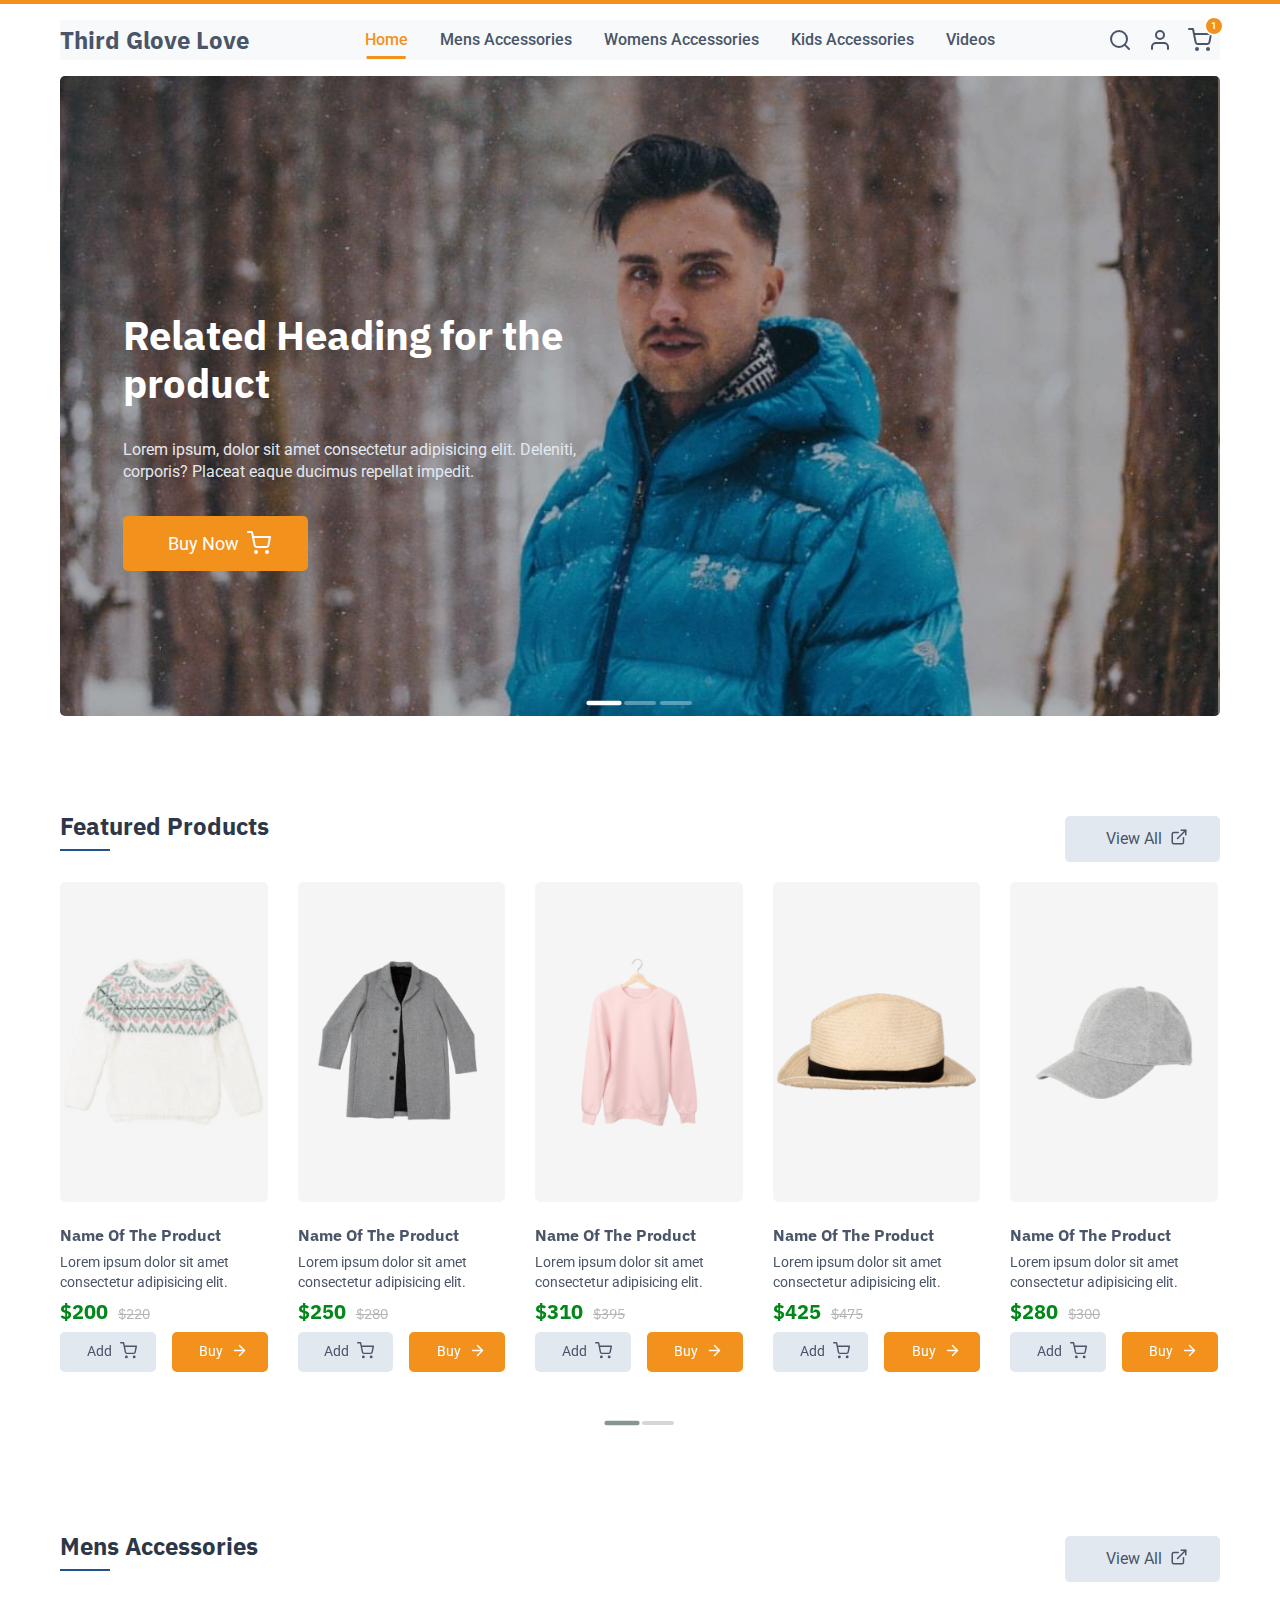
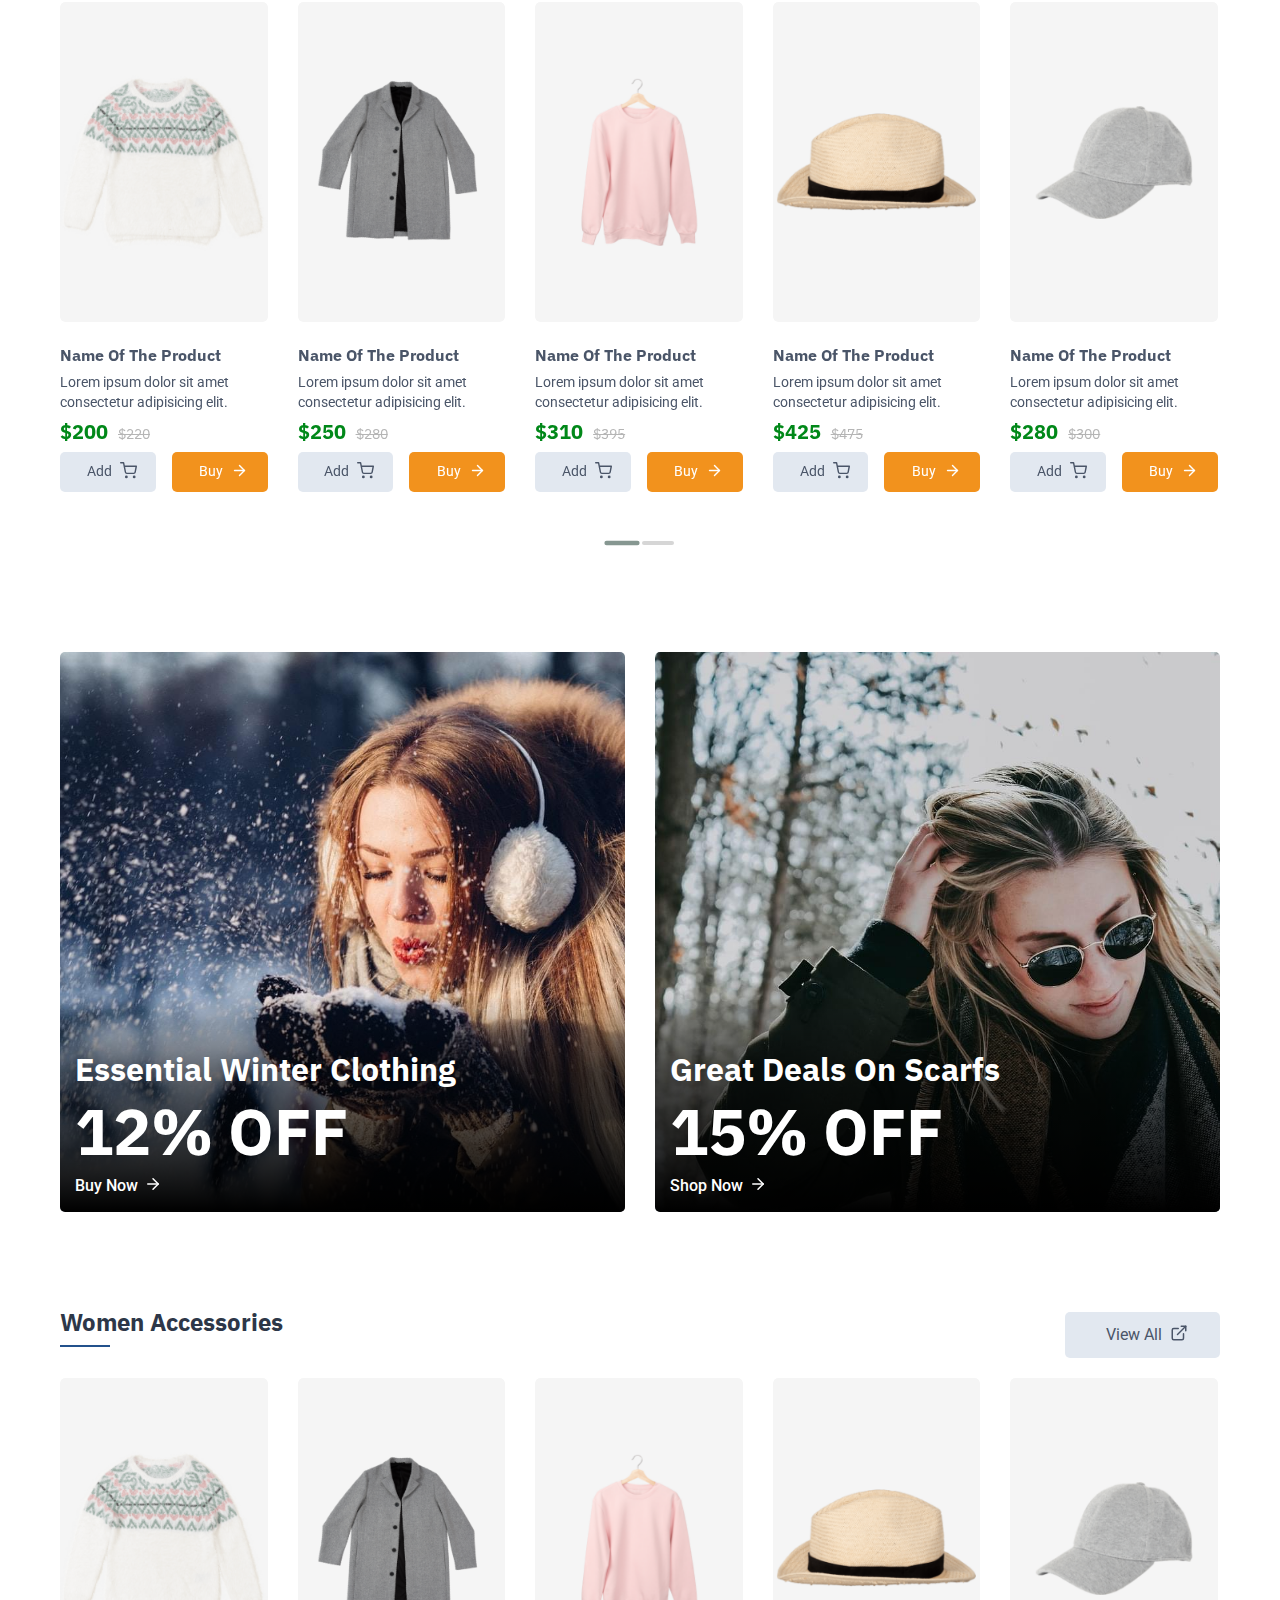
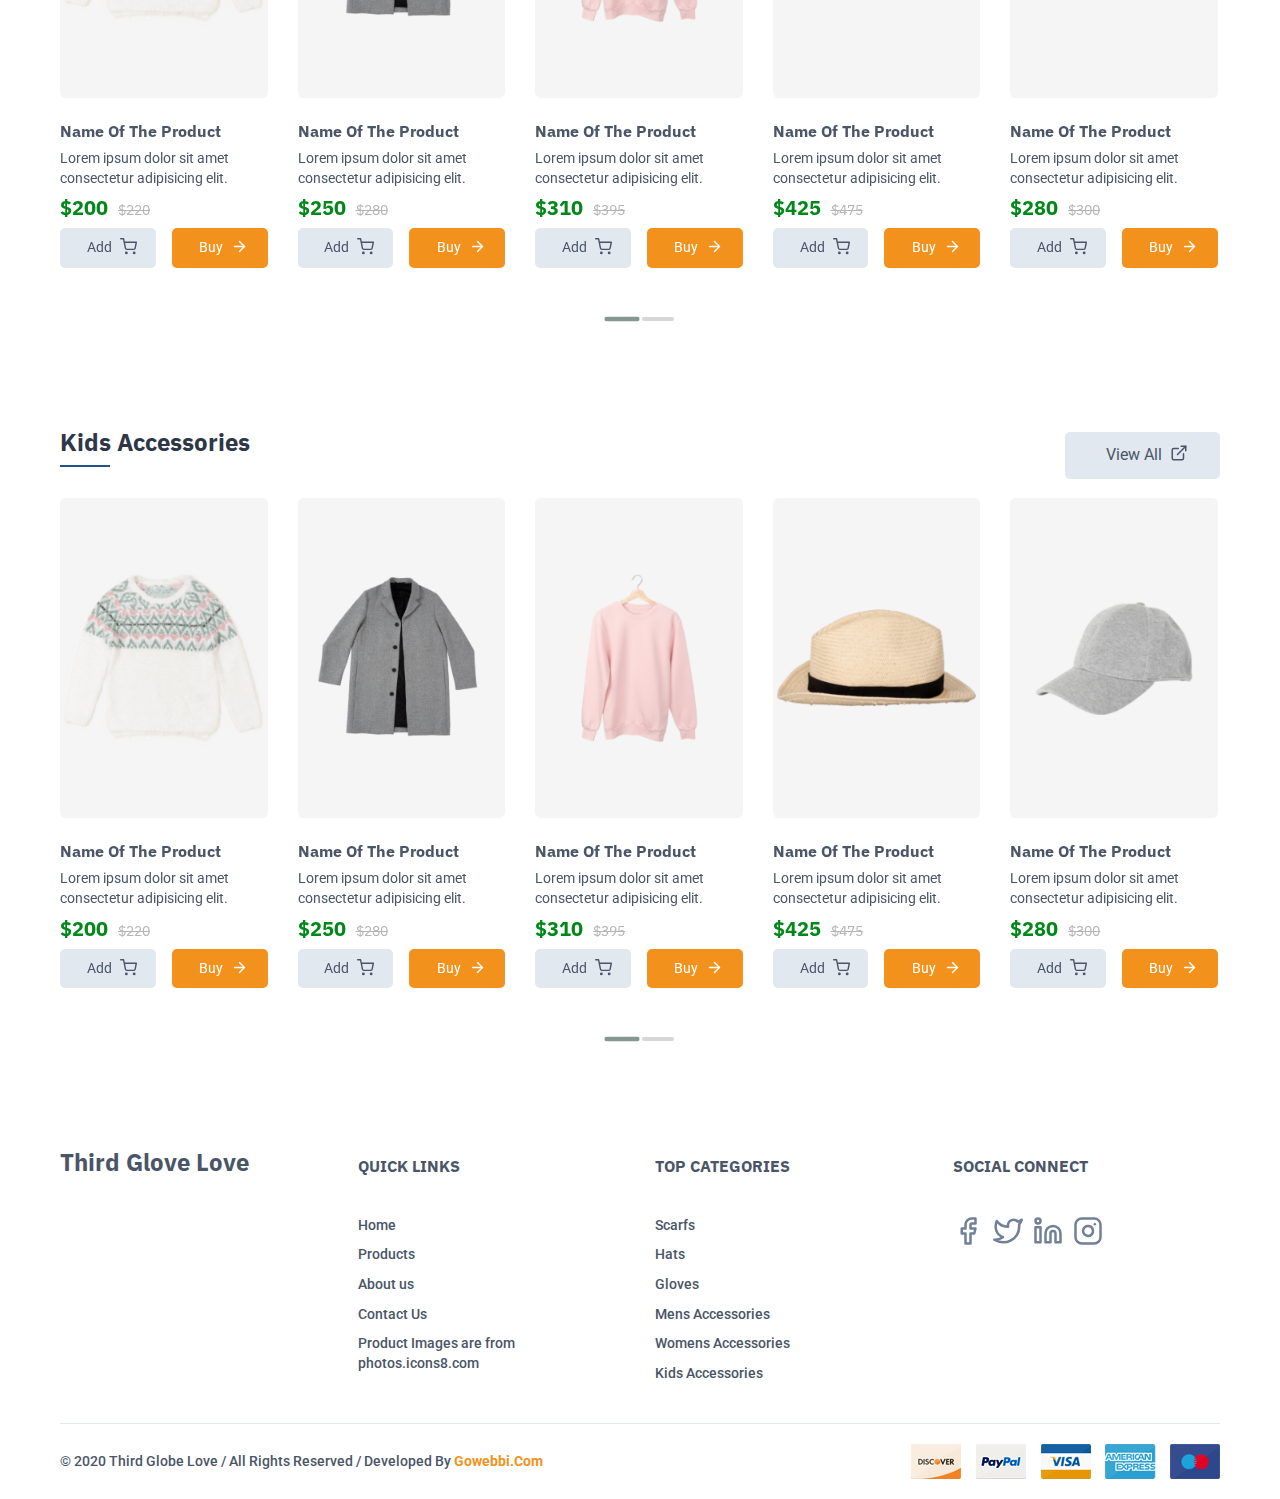
<file: index.html>
<!DOCTYPE html><html lang="en"><head><meta charset="utf-8"><meta name="viewport" content="width=device-width,initial-scale=1"><meta http-equiv="X-UA-Compatible" content="IE=edge"><title>Third Glove Love - Homepage</title><link rel="stylesheet" href="library/style/app_v=Xa51A1MFCk.css"><link href="https://fonts.googleapis.com/css2?family=IBM+Plex+Sans:wght@500;700&family=Roboto:wght@400;500;900&display=swap" rel="stylesheet"></head><body><header><div class="container"><nav class="navbar navbar-expand-lg navbar-light bg-light"><a class="navbar-brand" href="index.html"><div class="text-logo">Third Glove Love</div></a><button class="navbar-toggler" type="button" data-toggle="collapse" data-target="#navbarSupportedContent" aria-controls="navbarSupportedContent" aria-expanded="false" aria-label="Toggle navigation"><span class="navbar-toggler-icon"></span></button><div class="collapse navbar-collapse" id="navbarSupportedContent"><ul class="navbar-nav m-auto"><li class="nav-item active"><a class="nav-link" href="index.html">Home <span class="sr-only">(current)</span></a></li><li class="nav-item"><a class="nav-link" href="product-list.html">Mens Accessories</a></li><li class="nav-item"><a class="nav-link" href="product-list.html">Womens Accessories</a></li><li class="nav-item"><a class="nav-link" href="kids-accessories.html">Kids Accessories</a></li><li class="nav-item"><a class="nav-link" href="videos.html">Videos</a></li></ul></div><div class="right-nav"><ul><li class="nav-item"><a class="nav-link search-toggle" href="javascript:void(0)"><div class="icon"><i data-feather="search"></i></div></a><div class="search-area"><form><div class="form-group"><input type="text" class="form-control" placeholder="Search Products"> <button><i data-feather="search"></i></button></div></form></div></li><li class="nav-item"><a class="nav-link" href="#"><div class="icon"><i data-feather="user"></i></div></a></li><li class="nav-item"><a class="nav-link" href="cart.html"><div class="icon"><i data-feather="shopping-cart"></i> <span>1</span></div></a></li></ul></div></nav></div></header><!-- slider area --><section id="slider-area" class="section"><div class="container"><div id="main-slider" class="owl-carousel owl-theme"><div class="item"><div class="img-area"><img src="assets/images/slider/slider.jpg" alt=""></div><div class="content"><h1>Related Heading for the product</h1><p>Lorem ipsum, dolor sit amet consectetur adipisicing elit. Deleniti, corporis? Placeat eaque ducimus repellat impedit.</p><a href="#" class="cstm-btn">Buy Now <i data-feather="shopping-cart"></i></a></div></div><div class="item"><div class="img-area"><img src="assets/images/slider/slider1.jpeg" alt=""></div><div class="content"><h1>Related Heading for the product</h1><p>Lorem ipsum, dolor sit amet consectetur adipisicing elit. Deleniti, corporis? Placeat eaque ducimus repellat impedit.</p><a href="#" class="cstm-btn">Buy Now <i data-feather="shopping-cart"></i></a></div></div><div class="item"><div class="img-area"><img src="assets/images/slider/slider2.jpg" alt=""></div><div class="content"><h1>Related Heading for the product</h1><p>Lorem ipsum, dolor sit amet consectetur adipisicing elit. Deleniti, corporis? Placeat eaque ducimus repellat impedit.</p><a href="#" class="cstm-btn">Buy Now <i data-feather="shopping-cart"></i></a></div></div></div></div></section><!-- slider area --><!-- deals area --><section class="deals-area section"><div class="container"><div class="heading"><h1>Featured Products</h1><a href="#" class="cstm-btn sm secondary">View All <i data-feather="external-link"></i></a></div><div class="product-carousel owl-carousel owl-theme"><div class="product-card"><div class="product-card-inner"><div class="product-image"><a href="product-details.html"><img src="assets/images/products/product.png" alt=""></a></div></div><div class="text-content"><h5><a href="product-details.html">Name of the Product</a></h5><p>Lorem ipsum dolor sit amet consectetur adipisicing elit.</p><h6>$200<span>$220</span></h6><ul class="d-flex flex-wrap button-details"><li><a href="#" class="cstm-btn secondary">Add<i data-feather="shopping-cart"></i></a></li><li><a href="#" class="cstm-btn">Buy<i data-feather="arrow-right"></i></a></li></ul></div></div><div class="product-card"><div class="product-card-inner"><div class="product-image"><a href="product-details.html"><img src="assets/images/products/product1.png" alt=""></a></div></div><div class="text-content"><h5><a href="product-details.html">Name of the Product</a></h5><p>Lorem ipsum dolor sit amet consectetur adipisicing elit.</p><h6>$250<span>$280</span></h6><ul class="d-flex flex-wrap button-details"><li><a href="#" class="cstm-btn secondary">Add<i data-feather="shopping-cart"></i></a></li><li><a href="#" class="cstm-btn">Buy<i data-feather="arrow-right"></i></a></li></ul></div></div><div class="product-card"><div class="product-card-inner"><div class="product-image"><a href="product-details.html"><img src="assets/images/products/product2.png" alt=""></a></div></div><div class="text-content"><h5><a href="product-details.html">Name of the Product</a></h5><p>Lorem ipsum dolor sit amet consectetur adipisicing elit.</p><h6>$310<span>$395</span></h6><ul class="d-flex flex-wrap button-details"><li><a href="#" class="cstm-btn secondary">Add<i data-feather="shopping-cart"></i></a></li><li><a href="#" class="cstm-btn">Buy<i data-feather="arrow-right"></i></a></li></ul></div></div><div class="product-card"><div class="product-card-inner"><div class="product-image"><a href="product-details.html"><img src="assets/images/products/product3.png" alt=""></a></div></div><div class="text-content"><h5><a href="product-details.html">Name of the Product</a></h5><p>Lorem ipsum dolor sit amet consectetur adipisicing elit.</p><h6>$425<span>$475</span></h6><ul class="d-flex flex-wrap button-details"><li><a href="#" class="cstm-btn secondary">Add<i data-feather="shopping-cart"></i></a></li><li><a href="#" class="cstm-btn">Buy<i data-feather="arrow-right"></i></a></li></ul></div></div><div class="product-card"><div class="product-card-inner"><div class="product-image"><a href="product-details.html"><img src="assets/images/products/product4.png" alt=""></a></div></div><div class="text-content"><h5><a href="product-details.html">Name of the Product</a></h5><p>Lorem ipsum dolor sit amet consectetur adipisicing elit.</p><h6>$280<span>$300</span></h6><ul class="d-flex flex-wrap button-details"><li><a href="#" class="cstm-btn secondary">Add<i data-feather="shopping-cart"></i></a></li><li><a href="#" class="cstm-btn">Buy<i data-feather="arrow-right"></i></a></li></ul></div></div><div class="product-card"><div class="product-card-inner"><div class="product-image"><a href="product-details.html"><img src="assets/images/products/product5.png" alt=""></a></div></div><div class="text-content"><h5><a href="product-details.html">Name of the Product</a></h5><p>Lorem ipsum dolor sit amet consectetur adipisicing elit.</p><h6>$300<span>$330</span></h6><ul class="d-flex flex-wrap button-details"><li><a href="#" class="cstm-btn secondary">Add<i data-feather="shopping-cart"></i></a></li><li><a href="#" class="cstm-btn">Buy<i data-feather="arrow-right"></i></a></li></ul></div></div><div class="product-card"><div class="product-card-inner"><div class="product-image"><a href="product-details.html"><img src="assets/images/products/product.png" alt=""></a></div></div><div class="text-content"><h5><a href="product-details.html">Name of the Product</a></h5><p>Lorem ipsum dolor sit amet consectetur adipisicing elit.</p><h6>$210<span>$220</span></h6><ul class="d-flex flex-wrap button-details"><li><a href="#" class="cstm-btn secondary">Add<i data-feather="shopping-cart"></i></a></li><li><a href="#" class="cstm-btn">Buy<i data-feather="arrow-right"></i></a></li></ul></div></div><div class="product-card"><div class="product-card-inner"><div class="product-image"><a href="product-details.html"><img src="assets/images/products/product1.png" alt=""></a></div></div><div class="text-content"><h5><a href="product-details.html">Name of the Product</a></h5><p>Lorem ipsum dolor sit amet consectetur adipisicing elit.</p><h6>$50<span>$80</span></h6><ul class="d-flex flex-wrap button-details"><li><a href="#" class="cstm-btn secondary">Add<i data-feather="shopping-cart"></i></a></li><li><a href="#" class="cstm-btn">Buy<i data-feather="arrow-right"></i></a></li></ul></div></div><div class="product-card"><div class="product-card-inner"><div class="product-image"><a href="product-details.html"><img src="assets/images/products/product2.png" alt=""></a></div></div><div class="text-content"><h5><a href="product-details.html">Name of the Product</a></h5><p>Lorem ipsum dolor sit amet consectetur adipisicing elit.</p><h6>$300<span>$350</span></h6><ul class="d-flex flex-wrap button-details"><li><a href="#" class="cstm-btn secondary">Add<i data-feather="shopping-cart"></i></a></li><li><a href="#" class="cstm-btn">Buy<i data-feather="arrow-right"></i></a></li></ul></div></div></div></div></section><!-- deals area --><!-- deals area --><section class="deals-area section pt-0"><div class="container"><div class="heading"><h1>Mens Accessories</h1><a href="#" class="cstm-btn sm secondary">View All <i data-feather="external-link"></i></a></div><div class="product-carousel owl-carousel owl-theme"><div class="product-card"><div class="product-card-inner"><div class="product-image"><a href="product-details.html"><img src="assets/images/products/product.png" alt=""></a></div></div><div class="text-content"><h5><a href="product-details.html">Name of the Product</a></h5><p>Lorem ipsum dolor sit amet consectetur adipisicing elit.</p><h6>$200<span>$220</span></h6><ul class="d-flex flex-wrap button-details"><li><a href="#" class="cstm-btn secondary">Add<i data-feather="shopping-cart"></i></a></li><li><a href="#" class="cstm-btn">Buy<i data-feather="arrow-right"></i></a></li></ul></div></div><div class="product-card"><div class="product-card-inner"><div class="product-image"><a href="product-details.html"><img src="assets/images/products/product1.png" alt=""></a></div></div><div class="text-content"><h5><a href="product-details.html">Name of the Product</a></h5><p>Lorem ipsum dolor sit amet consectetur adipisicing elit.</p><h6>$250<span>$280</span></h6><ul class="d-flex flex-wrap button-details"><li><a href="#" class="cstm-btn secondary">Add<i data-feather="shopping-cart"></i></a></li><li><a href="#" class="cstm-btn">Buy<i data-feather="arrow-right"></i></a></li></ul></div></div><div class="product-card"><div class="product-card-inner"><div class="product-image"><a href="product-details.html"><img src="assets/images/products/product2.png" alt=""></a></div></div><div class="text-content"><h5><a href="product-details.html">Name of the Product</a></h5><p>Lorem ipsum dolor sit amet consectetur adipisicing elit.</p><h6>$310<span>$395</span></h6><ul class="d-flex flex-wrap button-details"><li><a href="#" class="cstm-btn secondary">Add<i data-feather="shopping-cart"></i></a></li><li><a href="#" class="cstm-btn">Buy<i data-feather="arrow-right"></i></a></li></ul></div></div><div class="product-card"><div class="product-card-inner"><div class="product-image"><a href="product-details.html"><img src="assets/images/products/product3.png" alt=""></a></div></div><div class="text-content"><h5><a href="product-details.html">Name of the Product</a></h5><p>Lorem ipsum dolor sit amet consectetur adipisicing elit.</p><h6>$425<span>$475</span></h6><ul class="d-flex flex-wrap button-details"><li><a href="#" class="cstm-btn secondary">Add<i data-feather="shopping-cart"></i></a></li><li><a href="#" class="cstm-btn">Buy<i data-feather="arrow-right"></i></a></li></ul></div></div><div class="product-card"><div class="product-card-inner"><div class="product-image"><a href="product-details.html"><img src="assets/images/products/product4.png" alt=""></a></div></div><div class="text-content"><h5><a href="product-details.html">Name of the Product</a></h5><p>Lorem ipsum dolor sit amet consectetur adipisicing elit.</p><h6>$280<span>$300</span></h6><ul class="d-flex flex-wrap button-details"><li><a href="#" class="cstm-btn secondary">Add<i data-feather="shopping-cart"></i></a></li><li><a href="#" class="cstm-btn">Buy<i data-feather="arrow-right"></i></a></li></ul></div></div><div class="product-card"><div class="product-card-inner"><div class="product-image"><a href="product-details.html"><img src="assets/images/products/product5.png" alt=""></a></div></div><div class="text-content"><h5><a href="product-details.html">Name of the Product</a></h5><p>Lorem ipsum dolor sit amet consectetur adipisicing elit.</p><h6>$300<span>$330</span></h6><ul class="d-flex flex-wrap button-details"><li><a href="#" class="cstm-btn secondary">Add<i data-feather="shopping-cart"></i></a></li><li><a href="#" class="cstm-btn">Buy<i data-feather="arrow-right"></i></a></li></ul></div></div><div class="product-card"><div class="product-card-inner"><div class="product-image"><a href="product-details.html"><img src="assets/images/products/product.png" alt=""></a></div></div><div class="text-content"><h5><a href="product-details.html">Name of the Product</a></h5><p>Lorem ipsum dolor sit amet consectetur adipisicing elit.</p><h6>$210<span>$220</span></h6><ul class="d-flex flex-wrap button-details"><li><a href="#" class="cstm-btn secondary">Add<i data-feather="shopping-cart"></i></a></li><li><a href="#" class="cstm-btn">Buy<i data-feather="arrow-right"></i></a></li></ul></div></div><div class="product-card"><div class="product-card-inner"><div class="product-image"><a href="product-details.html"><img src="assets/images/products/product1.png" alt=""></a></div></div><div class="text-content"><h5><a href="product-details.html">Name of the Product</a></h5><p>Lorem ipsum dolor sit amet consectetur adipisicing elit.</p><h6>$50<span>$80</span></h6><ul class="d-flex flex-wrap button-details"><li><a href="#" class="cstm-btn secondary">Add<i data-feather="shopping-cart"></i></a></li><li><a href="#" class="cstm-btn">Buy<i data-feather="arrow-right"></i></a></li></ul></div></div><div class="product-card"><div class="product-card-inner"><div class="product-image"><a href="product-details.html"><img src="assets/images/products/product2.png" alt=""></a></div></div><div class="text-content"><h5><a href="product-details.html">Name of the Product</a></h5><p>Lorem ipsum dolor sit amet consectetur adipisicing elit.</p><h6>$300<span>$350</span></h6><ul class="d-flex flex-wrap button-details"><li><a href="#" class="cstm-btn secondary">Add<i data-feather="shopping-cart"></i></a></li><li><a href="#" class="cstm-btn">Buy<i data-feather="arrow-right"></i></a></li></ul></div></div></div></div></section><!-- deals area --><!-- section 2 --><section id="section-2" class="section pt-0"><div class="container"><div class="row"><div class="col-md-6"><div class="img-area"><a href="#"><img src="assets/images/clothes/clothes5.jpg" alt=""></a><div class="details"><h1>Essential Winter Clothing</h1><h1 class="off">12% OFF</h1><a href="#" class="link">Buy Now <i data-feather="arrow-right"></i></a></div></div></div><div class="col-md-6"><div class="img-area"><a href="#"><img src="assets/images/clothes/clothes6.jpg" alt=""></a><div class="details"><h1>Great Deals On Scarfs</h1><h1 class="off">15% OFF</h1><a href="#" class="link">Shop Now <i data-feather="arrow-right"></i></a></div></div></div></div></div></section><!-- section 2 --><!-- deals area --><section class="deals-area section pt-0"><div class="container"><div class="heading"><h1>Women Accessories</h1><a href="#" class="cstm-btn sm secondary">View All <i data-feather="external-link"></i></a></div><div class="product-carousel owl-carousel owl-theme"><div class="product-card"><div class="product-card-inner"><div class="product-image"><a href="product-details.html"><img src="assets/images/products/product.png" alt=""></a></div></div><div class="text-content"><h5><a href="product-details.html">Name of the Product</a></h5><p>Lorem ipsum dolor sit amet consectetur adipisicing elit.</p><h6>$200<span>$220</span></h6><ul class="d-flex flex-wrap button-details"><li><a href="#" class="cstm-btn secondary">Add<i data-feather="shopping-cart"></i></a></li><li><a href="#" class="cstm-btn">Buy<i data-feather="arrow-right"></i></a></li></ul></div></div><div class="product-card"><div class="product-card-inner"><div class="product-image"><a href="product-details.html"><img src="assets/images/products/product1.png" alt=""></a></div></div><div class="text-content"><h5><a href="product-details.html">Name of the Product</a></h5><p>Lorem ipsum dolor sit amet consectetur adipisicing elit.</p><h6>$250<span>$280</span></h6><ul class="d-flex flex-wrap button-details"><li><a href="#" class="cstm-btn secondary">Add<i data-feather="shopping-cart"></i></a></li><li><a href="#" class="cstm-btn">Buy<i data-feather="arrow-right"></i></a></li></ul></div></div><div class="product-card"><div class="product-card-inner"><div class="product-image"><a href="product-details.html"><img src="assets/images/products/product2.png" alt=""></a></div></div><div class="text-content"><h5><a href="product-details.html">Name of the Product</a></h5><p>Lorem ipsum dolor sit amet consectetur adipisicing elit.</p><h6>$310<span>$395</span></h6><ul class="d-flex flex-wrap button-details"><li><a href="#" class="cstm-btn secondary">Add<i data-feather="shopping-cart"></i></a></li><li><a href="#" class="cstm-btn">Buy<i data-feather="arrow-right"></i></a></li></ul></div></div><div class="product-card"><div class="product-card-inner"><div class="product-image"><a href="product-details.html"><img src="assets/images/products/product3.png" alt=""></a></div></div><div class="text-content"><h5><a href="product-details.html">Name of the Product</a></h5><p>Lorem ipsum dolor sit amet consectetur adipisicing elit.</p><h6>$425<span>$475</span></h6><ul class="d-flex flex-wrap button-details"><li><a href="#" class="cstm-btn secondary">Add<i data-feather="shopping-cart"></i></a></li><li><a href="#" class="cstm-btn">Buy<i data-feather="arrow-right"></i></a></li></ul></div></div><div class="product-card"><div class="product-card-inner"><div class="product-image"><a href="product-details.html"><img src="assets/images/products/product4.png" alt=""></a></div></div><div class="text-content"><h5><a href="product-details.html">Name of the Product</a></h5><p>Lorem ipsum dolor sit amet consectetur adipisicing elit.</p><h6>$280<span>$300</span></h6><ul class="d-flex flex-wrap button-details"><li><a href="#" class="cstm-btn secondary">Add<i data-feather="shopping-cart"></i></a></li><li><a href="#" class="cstm-btn">Buy<i data-feather="arrow-right"></i></a></li></ul></div></div><div class="product-card"><div class="product-card-inner"><div class="product-image"><a href="product-details.html"><img src="assets/images/products/product5.png" alt=""></a></div></div><div class="text-content"><h5><a href="product-details.html">Name of the Product</a></h5><p>Lorem ipsum dolor sit amet consectetur adipisicing elit.</p><h6>$300<span>$330</span></h6><ul class="d-flex flex-wrap button-details"><li><a href="#" class="cstm-btn secondary">Add<i data-feather="shopping-cart"></i></a></li><li><a href="#" class="cstm-btn">Buy<i data-feather="arrow-right"></i></a></li></ul></div></div><div class="product-card"><div class="product-card-inner"><div class="product-image"><a href="product-details.html"><img src="assets/images/products/product.png" alt=""></a></div></div><div class="text-content"><h5><a href="product-details.html">Name of the Product</a></h5><p>Lorem ipsum dolor sit amet consectetur adipisicing elit.</p><h6>$210<span>$220</span></h6><ul class="d-flex flex-wrap button-details"><li><a href="#" class="cstm-btn secondary">Add<i data-feather="shopping-cart"></i></a></li><li><a href="#" class="cstm-btn">Buy<i data-feather="arrow-right"></i></a></li></ul></div></div><div class="product-card"><div class="product-card-inner"><div class="product-image"><a href="product-details.html"><img src="assets/images/products/product1.png" alt=""></a></div></div><div class="text-content"><h5><a href="product-details.html">Name of the Product</a></h5><p>Lorem ipsum dolor sit amet consectetur adipisicing elit.</p><h6>$50<span>$80</span></h6><ul class="d-flex flex-wrap button-details"><li><a href="#" class="cstm-btn secondary">Add<i data-feather="shopping-cart"></i></a></li><li><a href="#" class="cstm-btn">Buy<i data-feather="arrow-right"></i></a></li></ul></div></div><div class="product-card"><div class="product-card-inner"><div class="product-image"><a href="product-details.html"><img src="assets/images/products/product2.png" alt=""></a></div></div><div class="text-content"><h5><a href="product-details.html">Name of the Product</a></h5><p>Lorem ipsum dolor sit amet consectetur adipisicing elit.</p><h6>$300<span>$350</span></h6><ul class="d-flex flex-wrap button-details"><li><a href="#" class="cstm-btn secondary">Add<i data-feather="shopping-cart"></i></a></li><li><a href="#" class="cstm-btn">Buy<i data-feather="arrow-right"></i></a></li></ul></div></div></div></div></section><!-- deals area --><!-- deals area --><section class="deals-area section pt-0"><div class="container"><div class="heading"><h1>Kids Accessories</h1><a href="#" class="cstm-btn sm secondary">View All <i data-feather="external-link"></i></a></div><div class="product-carousel owl-carousel owl-theme"><div class="product-card"><div class="product-card-inner"><div class="product-image"><a href="product-details.html"><img src="assets/images/products/product.png" alt=""></a></div></div><div class="text-content"><h5><a href="product-details.html">Name of the Product</a></h5><p>Lorem ipsum dolor sit amet consectetur adipisicing elit.</p><h6>$200<span>$220</span></h6><ul class="d-flex flex-wrap button-details"><li><a href="#" class="cstm-btn secondary">Add<i data-feather="shopping-cart"></i></a></li><li><a href="#" class="cstm-btn">Buy<i data-feather="arrow-right"></i></a></li></ul></div></div><div class="product-card"><div class="product-card-inner"><div class="product-image"><a href="product-details.html"><img src="assets/images/products/product1.png" alt=""></a></div></div><div class="text-content"><h5><a href="product-details.html">Name of the Product</a></h5><p>Lorem ipsum dolor sit amet consectetur adipisicing elit.</p><h6>$250<span>$280</span></h6><ul class="d-flex flex-wrap button-details"><li><a href="#" class="cstm-btn secondary">Add<i data-feather="shopping-cart"></i></a></li><li><a href="#" class="cstm-btn">Buy<i data-feather="arrow-right"></i></a></li></ul></div></div><div class="product-card"><div class="product-card-inner"><div class="product-image"><a href="product-details.html"><img src="assets/images/products/product2.png" alt=""></a></div></div><div class="text-content"><h5><a href="product-details.html">Name of the Product</a></h5><p>Lorem ipsum dolor sit amet consectetur adipisicing elit.</p><h6>$310<span>$395</span></h6><ul class="d-flex flex-wrap button-details"><li><a href="#" class="cstm-btn secondary">Add<i data-feather="shopping-cart"></i></a></li><li><a href="#" class="cstm-btn">Buy<i data-feather="arrow-right"></i></a></li></ul></div></div><div class="product-card"><div class="product-card-inner"><div class="product-image"><a href="product-details.html"><img src="assets/images/products/product3.png" alt=""></a></div></div><div class="text-content"><h5><a href="product-details.html">Name of the Product</a></h5><p>Lorem ipsum dolor sit amet consectetur adipisicing elit.</p><h6>$425<span>$475</span></h6><ul class="d-flex flex-wrap button-details"><li><a href="#" class="cstm-btn secondary">Add<i data-feather="shopping-cart"></i></a></li><li><a href="#" class="cstm-btn">Buy<i data-feather="arrow-right"></i></a></li></ul></div></div><div class="product-card"><div class="product-card-inner"><div class="product-image"><a href="product-details.html"><img src="assets/images/products/product4.png" alt=""></a></div></div><div class="text-content"><h5><a href="product-details.html">Name of the Product</a></h5><p>Lorem ipsum dolor sit amet consectetur adipisicing elit.</p><h6>$280<span>$300</span></h6><ul class="d-flex flex-wrap button-details"><li><a href="#" class="cstm-btn secondary">Add<i data-feather="shopping-cart"></i></a></li><li><a href="#" class="cstm-btn">Buy<i data-feather="arrow-right"></i></a></li></ul></div></div><div class="product-card"><div class="product-card-inner"><div class="product-image"><a href="product-details.html"><img src="assets/images/products/product5.png" alt=""></a></div></div><div class="text-content"><h5><a href="product-details.html">Name of the Product</a></h5><p>Lorem ipsum dolor sit amet consectetur adipisicing elit.</p><h6>$300<span>$330</span></h6><ul class="d-flex flex-wrap button-details"><li><a href="#" class="cstm-btn secondary">Add<i data-feather="shopping-cart"></i></a></li><li><a href="#" class="cstm-btn">Buy<i data-feather="arrow-right"></i></a></li></ul></div></div><div class="product-card"><div class="product-card-inner"><div class="product-image"><a href="product-details.html"><img src="assets/images/products/product.png" alt=""></a></div></div><div class="text-content"><h5><a href="product-details.html">Name of the Product</a></h5><p>Lorem ipsum dolor sit amet consectetur adipisicing elit.</p><h6>$210<span>$220</span></h6><ul class="d-flex flex-wrap button-details"><li><a href="#" class="cstm-btn secondary">Add<i data-feather="shopping-cart"></i></a></li><li><a href="#" class="cstm-btn">Buy<i data-feather="arrow-right"></i></a></li></ul></div></div><div class="product-card"><div class="product-card-inner"><div class="product-image"><a href="product-details.html"><img src="assets/images/products/product1.png" alt=""></a></div></div><div class="text-content"><h5><a href="product-details.html">Name of the Product</a></h5><p>Lorem ipsum dolor sit amet consectetur adipisicing elit.</p><h6>$50<span>$80</span></h6><ul class="d-flex flex-wrap button-details"><li><a href="#" class="cstm-btn secondary">Add<i data-feather="shopping-cart"></i></a></li><li><a href="#" class="cstm-btn">Buy<i data-feather="arrow-right"></i></a></li></ul></div></div><div class="product-card"><div class="product-card-inner"><div class="product-image"><a href="product-details.html"><img src="assets/images/products/product2.png" alt=""></a></div></div><div class="text-content"><h5><a href="product-details.html">Name of the Product</a></h5><p>Lorem ipsum dolor sit amet consectetur adipisicing elit.</p><h6>$300<span>$350</span></h6><ul class="d-flex flex-wrap button-details"><li><a href="#" class="cstm-btn secondary">Add<i data-feather="shopping-cart"></i></a></li><li><a href="#" class="cstm-btn">Buy<i data-feather="arrow-right"></i></a></li></ul></div></div></div></div></section><!-- deals area --><footer><div class="container"><div class="row"><div class="col-lg-3"><div class="logo-area"><a href="index.html"><div class="text-logo">Third Glove Love</div></a></div></div><div class="col-lg-3"><h4>Quick Links</h4><ul class="quick-links"><li><a href="#">Home</a></li><li><a href="product-list.html">Products</a></li><li><a href="#">About us</a></li><li><a href="#">Contact Us</a></li><li>Product Images are from <a target="_blank" href="https://photos.icons8.com/"><br>photos.icons8.com</a></li></ul></div><div class="col-lg-3"><h4>Top Categories</h4><ul class="quick-links"><li><a href="product-list.html">Scarfs</a></li><li><a href="product-list.html">Hats</a></li><li><a href="product-list.html">Gloves</a></li><li><a href="product-list.html">Mens Accessories</a></li><li><a href="product-list.html">Womens Accessories</a></li><li><a href="kids-accessories.html">Kids Accessories</a></li></ul></div><div class="col-lg-3"><h4>Social Connect</h4><ul class="social-links"><li><a href="#"><i data-feather="facebook"></i></a></li><li><a href="#"><i data-feather="twitter"></i></a></li><li><a href="#"><i data-feather="linkedin"></i></a></li><li><a href="#"><i data-feather="instagram"></i></a></li></ul></div></div><div class="footer-bottom"><div class="row"><div class="col-lg-6"><div class="copy-right"><p>&copy; 2020 Third Globe Love / All Rights Reserved / developed by <a href="http://gowebbi.com" target="_blank">gowebbi.com</a></p></div></div><div class="col-lg-6 text-lg-right"><a href="#"><img src="assets/images/payment/icon.png" alt=""></a></div></div></div></div></footer><script src="library/js/app_v=Xa51A1MFCk.js"></script></body></html>
</file>
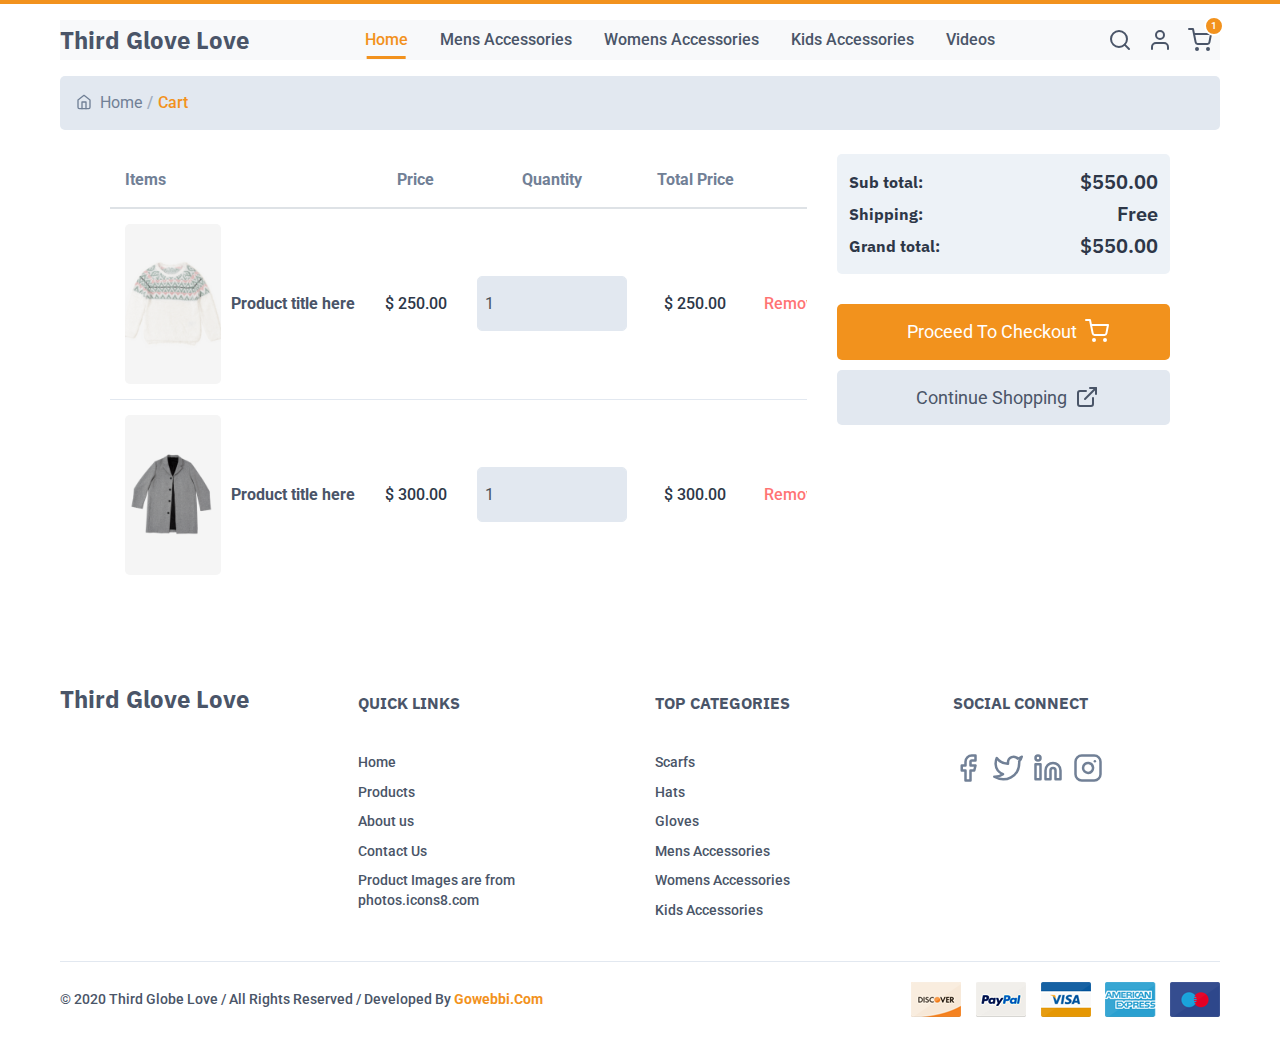
<file: cart.html>
<!DOCTYPE html><html lang="en"><head><meta charset="utf-8"><meta name="viewport" content="width=device-width,initial-scale=1"><meta http-equiv="X-UA-Compatible" content="IE=edge"><title>Third Glove Love - Cart</title><link rel="stylesheet" href="library/style/app_v=Xa51A1MFCk.css"><link href="https://fonts.googleapis.com/css2?family=IBM+Plex+Sans:wght@500;700&family=Roboto:wght@400;500;900&display=swap" rel="stylesheet"></head><body><header><div class="container"><nav class="navbar navbar-expand-lg navbar-light bg-light"><a class="navbar-brand" href="index.html"><div class="text-logo">Third Glove Love</div></a><button class="navbar-toggler" type="button" data-toggle="collapse" data-target="#navbarSupportedContent" aria-controls="navbarSupportedContent" aria-expanded="false" aria-label="Toggle navigation"><span class="navbar-toggler-icon"></span></button><div class="collapse navbar-collapse" id="navbarSupportedContent"><ul class="navbar-nav m-auto"><li class="nav-item active"><a class="nav-link" href="index.html">Home <span class="sr-only">(current)</span></a></li><li class="nav-item"><a class="nav-link" href="product-list.html">Mens Accessories</a></li><li class="nav-item"><a class="nav-link" href="product-list.html">Womens Accessories</a></li><li class="nav-item"><a class="nav-link" href="kids-accessories.html">Kids Accessories</a></li><li class="nav-item"><a class="nav-link" href="videos.html">Videos</a></li></ul></div><div class="right-nav"><ul><li class="nav-item"><a class="nav-link search-toggle" href="javascript:void(0)"><div class="icon"><i data-feather="search"></i></div></a><div class="search-area"><form><div class="form-group"><input type="text" class="form-control" placeholder="Search Products"> <button><i data-feather="search"></i></button></div></form></div></li><li class="nav-item"><a class="nav-link" href="#"><div class="icon"><i data-feather="user"></i></div></a></li><li class="nav-item"><a class="nav-link" href="cart.html"><div class="icon"><i data-feather="shopping-cart"></i> <span>1</span></div></a></li></ul></div></nav></div></header><div class="container"><div class="breadcrumb-wrapper"><nav aria-label="breadcrumb"><ol class="breadcrumb"><li class="breadcrumb-item"><a href="index.html"><i data-feather="home"></i>Home</a></li><li class="breadcrumb-item active" aria-current="page">Cart</li></ol></nav></div></div><!-- section 5 --><section id="section5" class="section pt-0"><div class="container"><div class="row"><div class="col-lg-11 m-auto"><div class="row"><div class="col-lg-8"><div class="table-responsive"><table class="table"><thead><tr><th>Items</th><th class="text-center">Price</th><th class="text-center">Quantity</th><th class="text-center">Total Price</th><th>&nbsp;</th></tr></thead><tbody><tr><td><div class="media"><div class="media-left"><a href="#"><img class="img-responsive" src="assets/images/products/product.png" alt=""></a></div><div class="media-body"><p>Product title here</p></div></div></td><td class="text-center">$ 250.00</td><td class="text-center"><div class="quantity"><div class="form-group"><input type="number" min="1" value="1" class="form-control"></div></div></td><td class="text-center">$ 250.00</td><td class="text-center"><a href="#" class="remove">remove</a></td></tr><tr><td><div class="media"><div class="media-left"><a href="#"><img class="img-responsive" src="assets/images/products/product1.png" alt=""></a></div><div class="media-body"><p>Product title here</p></div></div></td><td class="text-center">$ 300.00</td><td class="text-center"><div class="quantity"><div class="form-group"><input type="number" min="1" value="1" class="form-control"></div></div></td><td class="text-center">$ 300.00</td><td class="text-center"><a href="#" class="remove">remove</a></td></tr></tbody></table></div></div><div class="col-lg-4"><div class="promo"><div class="total"><h5>Sub total: <span>$550.00</span></h5></div><div class="total"><h5>Shipping: <span>Free</span></h5></div><div class="total"><h5>Grand total: <span>$550.00</span></h5></div></div><div class="mt-5"><a href="checkout.html" class="cstm-btn w-100">Proceed to Checkout<i data-feather="shopping-cart"></i></a> <a href="product-list.html" class="cstm-btn w-100 mt-3 secondary">continue shopping<i data-feather="external-link"></i></a></div></div></div></div></div></div></section><!-- section 5 --><footer><div class="container"><div class="row"><div class="col-lg-3"><div class="logo-area"><a href="index.html"><div class="text-logo">Third Glove Love</div></a></div></div><div class="col-lg-3"><h4>Quick Links</h4><ul class="quick-links"><li><a href="#">Home</a></li><li><a href="product-list.html">Products</a></li><li><a href="#">About us</a></li><li><a href="#">Contact Us</a></li><li>Product Images are from <a target="_blank" href="https://photos.icons8.com/"><br>photos.icons8.com</a></li></ul></div><div class="col-lg-3"><h4>Top Categories</h4><ul class="quick-links"><li><a href="product-list.html">Scarfs</a></li><li><a href="product-list.html">Hats</a></li><li><a href="product-list.html">Gloves</a></li><li><a href="product-list.html">Mens Accessories</a></li><li><a href="product-list.html">Womens Accessories</a></li><li><a href="kids-accessories.html">Kids Accessories</a></li></ul></div><div class="col-lg-3"><h4>Social Connect</h4><ul class="social-links"><li><a href="#"><i data-feather="facebook"></i></a></li><li><a href="#"><i data-feather="twitter"></i></a></li><li><a href="#"><i data-feather="linkedin"></i></a></li><li><a href="#"><i data-feather="instagram"></i></a></li></ul></div></div><div class="footer-bottom"><div class="row"><div class="col-lg-6"><div class="copy-right"><p>&copy; 2020 Third Globe Love / All Rights Reserved / developed by <a href="http://gowebbi.com" target="_blank">gowebbi.com</a></p></div></div><div class="col-lg-6 text-lg-right"><a href="#"><img src="assets/images/payment/icon.png" alt=""></a></div></div></div></div></footer><script src="library/js/app_v=Xa51A1MFCk.js"></script></body></html>
</file>
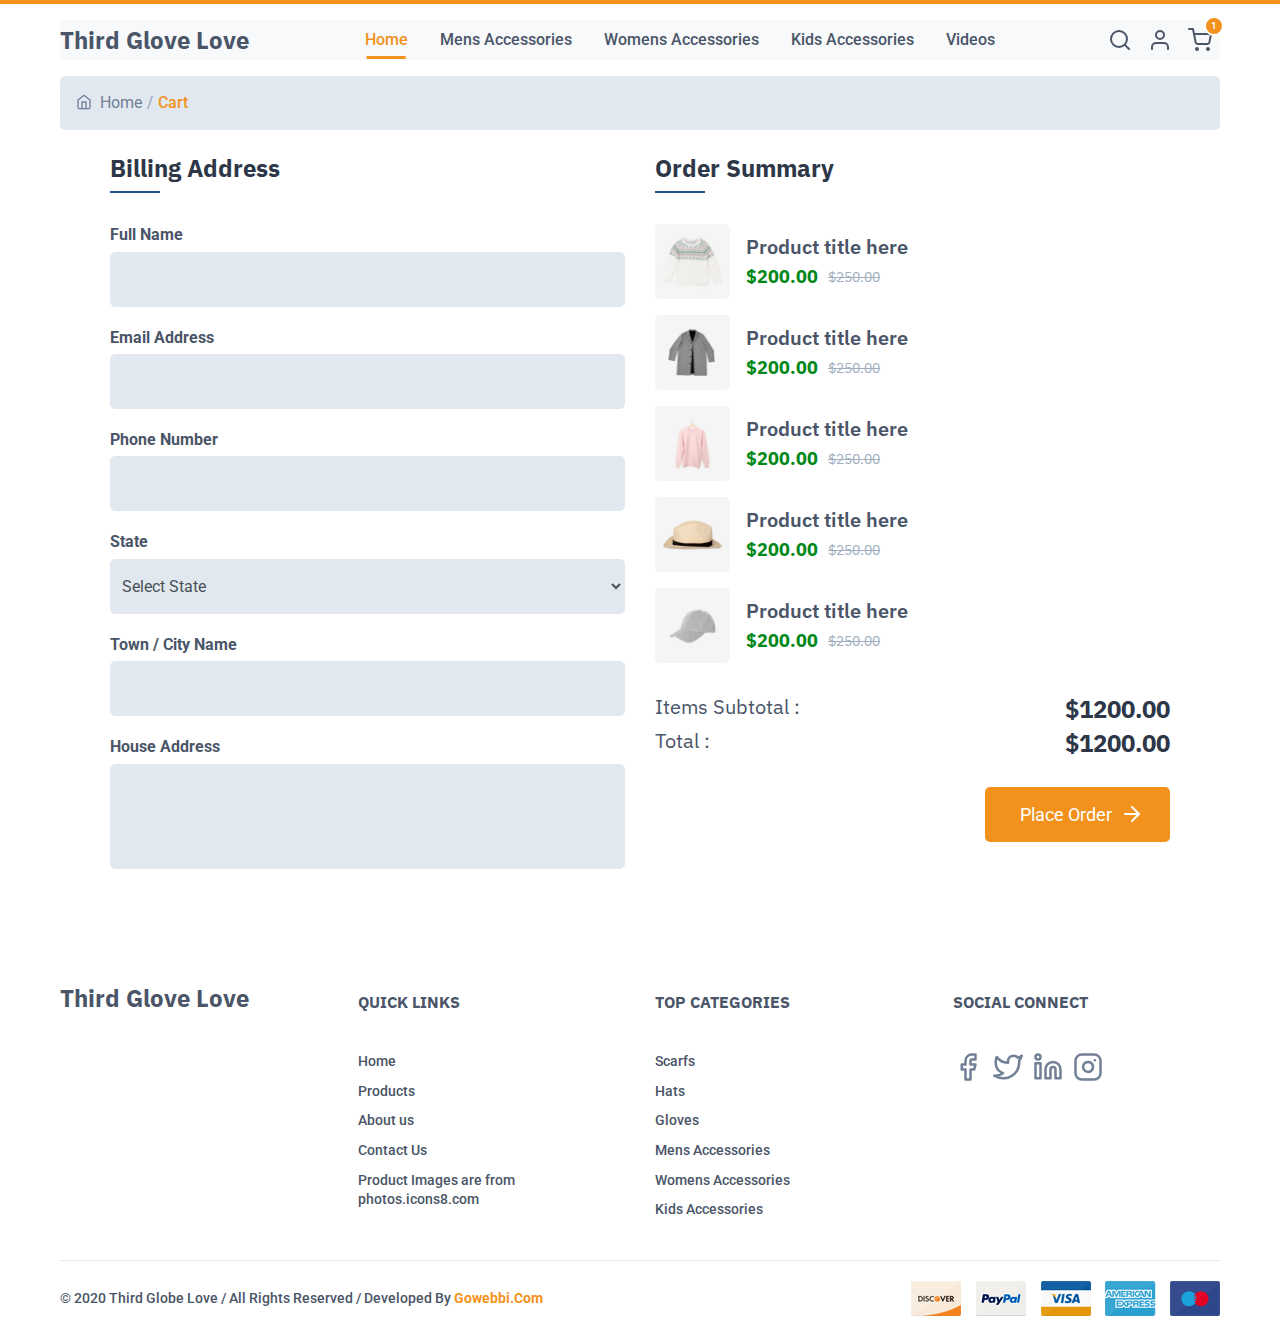
<file: checkout.html>
<!DOCTYPE html><html lang="en"><head><meta charset="utf-8"><meta name="viewport" content="width=device-width,initial-scale=1"><meta http-equiv="X-UA-Compatible" content="IE=edge"><title>Third Glove Love - Cart</title><link rel="stylesheet" href="library/style/app_v=Xa51A1MFCk.css"><link href="https://fonts.googleapis.com/css2?family=IBM+Plex+Sans:wght@500;700&family=Roboto:wght@400;500;900&display=swap" rel="stylesheet"></head><body><header><div class="container"><nav class="navbar navbar-expand-lg navbar-light bg-light"><a class="navbar-brand" href="index.html"><div class="text-logo">Third Glove Love</div></a><button class="navbar-toggler" type="button" data-toggle="collapse" data-target="#navbarSupportedContent" aria-controls="navbarSupportedContent" aria-expanded="false" aria-label="Toggle navigation"><span class="navbar-toggler-icon"></span></button><div class="collapse navbar-collapse" id="navbarSupportedContent"><ul class="navbar-nav m-auto"><li class="nav-item active"><a class="nav-link" href="index.html">Home <span class="sr-only">(current)</span></a></li><li class="nav-item"><a class="nav-link" href="product-list.html">Mens Accessories</a></li><li class="nav-item"><a class="nav-link" href="product-list.html">Womens Accessories</a></li><li class="nav-item"><a class="nav-link" href="kids-accessories.html">Kids Accessories</a></li><li class="nav-item"><a class="nav-link" href="videos.html">Videos</a></li></ul></div><div class="right-nav"><ul><li class="nav-item"><a class="nav-link search-toggle" href="javascript:void(0)"><div class="icon"><i data-feather="search"></i></div></a><div class="search-area"><form><div class="form-group"><input type="text" class="form-control" placeholder="Search Products"> <button><i data-feather="search"></i></button></div></form></div></li><li class="nav-item"><a class="nav-link" href="#"><div class="icon"><i data-feather="user"></i></div></a></li><li class="nav-item"><a class="nav-link" href="cart.html"><div class="icon"><i data-feather="shopping-cart"></i> <span>1</span></div></a></li></ul></div></nav></div></header><div class="container"><div class="breadcrumb-wrapper"><nav aria-label="breadcrumb"><ol class="breadcrumb"><li class="breadcrumb-item"><a href="index.html"><i data-feather="home"></i>Home</a></li><li class="breadcrumb-item active" aria-current="page">Cart</li></ol></nav></div></div><!-- section 6 --><section id="section6" class="section pt-0"><div class="container"><div class="row"><div class="col-lg-11 m-auto"><div class="row"><div class="col-lg-6"><div class="heading"><h1>Billing Address</h1></div><div class="form-area"><form><div class="form-group"><label>Full Name</label> <input type="text" class="form-control"></div><div class="form-group"><label>Email Address</label> <input type="email" class="form-control"></div><div class="form-group"><label>Phone Number</label> <input type="text" class="form-control"></div><div class="form-group"><label>State</label> <select class="form-control"><option selected="selected" disabled="disabled">Select State</option><option>State 1</option><option>State 2</option><option>State 2</option><option>State 4</option></select></div><div class="form-group"><label>Town / City Name</label> <input type="text" class="form-control"></div><div class="form-group"><label>House Address</label> <textarea rows="4" class="form-control"></textarea></div></form></div></div><div class="col-lg-6"><div class="heading"><h1>Order Summary</h1></div><div class="order-summary"><div class="order"><ul><li class="media"><div class="media-left"><a href="#"><img src="assets/images/products/product.png" alt=""></a></div><div class="media-body"><h2><a href="product-details.html">Product title here</a></h2><h6>$200.00<span>$250.00</span></h6></div></li><li class="media"><div class="media-left"><a href="#"><img src="assets/images/products/product1.png" alt=""></a></div><div class="media-body"><h2><a href="product-details.html">Product title here</a></h2><h6>$200.00<span>$250.00</span></h6></div></li><li class="media"><div class="media-left"><a href="#"><img src="assets/images/products/product2.png" alt=""></a></div><div class="media-body"><h2><a href="product-details.html">Product title here</a></h2><h6>$200.00<span>$250.00</span></h6></div></li><li class="media"><div class="media-left"><a href="#"><img src="assets/images/products/product3.png" alt=""></a></div><div class="media-body"><h2><a href="product-details.html">Product title here</a></h2><h6>$200.00<span>$250.00</span></h6></div></li><li class="media"><div class="media-left"><a href="#"><img src="assets/images/products/product4.png" alt=""></a></div><div class="media-body"><h2><a href="product-details.html">Product title here</a></h2><h6>$200.00<span>$250.00</span></h6></div></li></ul></div><div class="description"><h3>Items Subtotal : <span>$1200.00</span></h3><h3>Total : <span>$1200.00</span></h3></div><a href="#" class="cstm-btn float-right">Place Order <i data-feather="arrow-right"></i></a></div></div></div></div></div></div></section><!-- section 6 --><footer><div class="container"><div class="row"><div class="col-lg-3"><div class="logo-area"><a href="index.html"><div class="text-logo">Third Glove Love</div></a></div></div><div class="col-lg-3"><h4>Quick Links</h4><ul class="quick-links"><li><a href="#">Home</a></li><li><a href="product-list.html">Products</a></li><li><a href="#">About us</a></li><li><a href="#">Contact Us</a></li><li>Product Images are from <a target="_blank" href="https://photos.icons8.com/"><br>photos.icons8.com</a></li></ul></div><div class="col-lg-3"><h4>Top Categories</h4><ul class="quick-links"><li><a href="product-list.html">Scarfs</a></li><li><a href="product-list.html">Hats</a></li><li><a href="product-list.html">Gloves</a></li><li><a href="product-list.html">Mens Accessories</a></li><li><a href="product-list.html">Womens Accessories</a></li><li><a href="kids-accessories.html">Kids Accessories</a></li></ul></div><div class="col-lg-3"><h4>Social Connect</h4><ul class="social-links"><li><a href="#"><i data-feather="facebook"></i></a></li><li><a href="#"><i data-feather="twitter"></i></a></li><li><a href="#"><i data-feather="linkedin"></i></a></li><li><a href="#"><i data-feather="instagram"></i></a></li></ul></div></div><div class="footer-bottom"><div class="row"><div class="col-lg-6"><div class="copy-right"><p>&copy; 2020 Third Globe Love / All Rights Reserved / developed by <a href="http://gowebbi.com" target="_blank">gowebbi.com</a></p></div></div><div class="col-lg-6 text-lg-right"><a href="#"><img src="assets/images/payment/icon.png" alt=""></a></div></div></div></div></footer><script src="library/js/app_v=Xa51A1MFCk.js"></script></body></html>
</file>
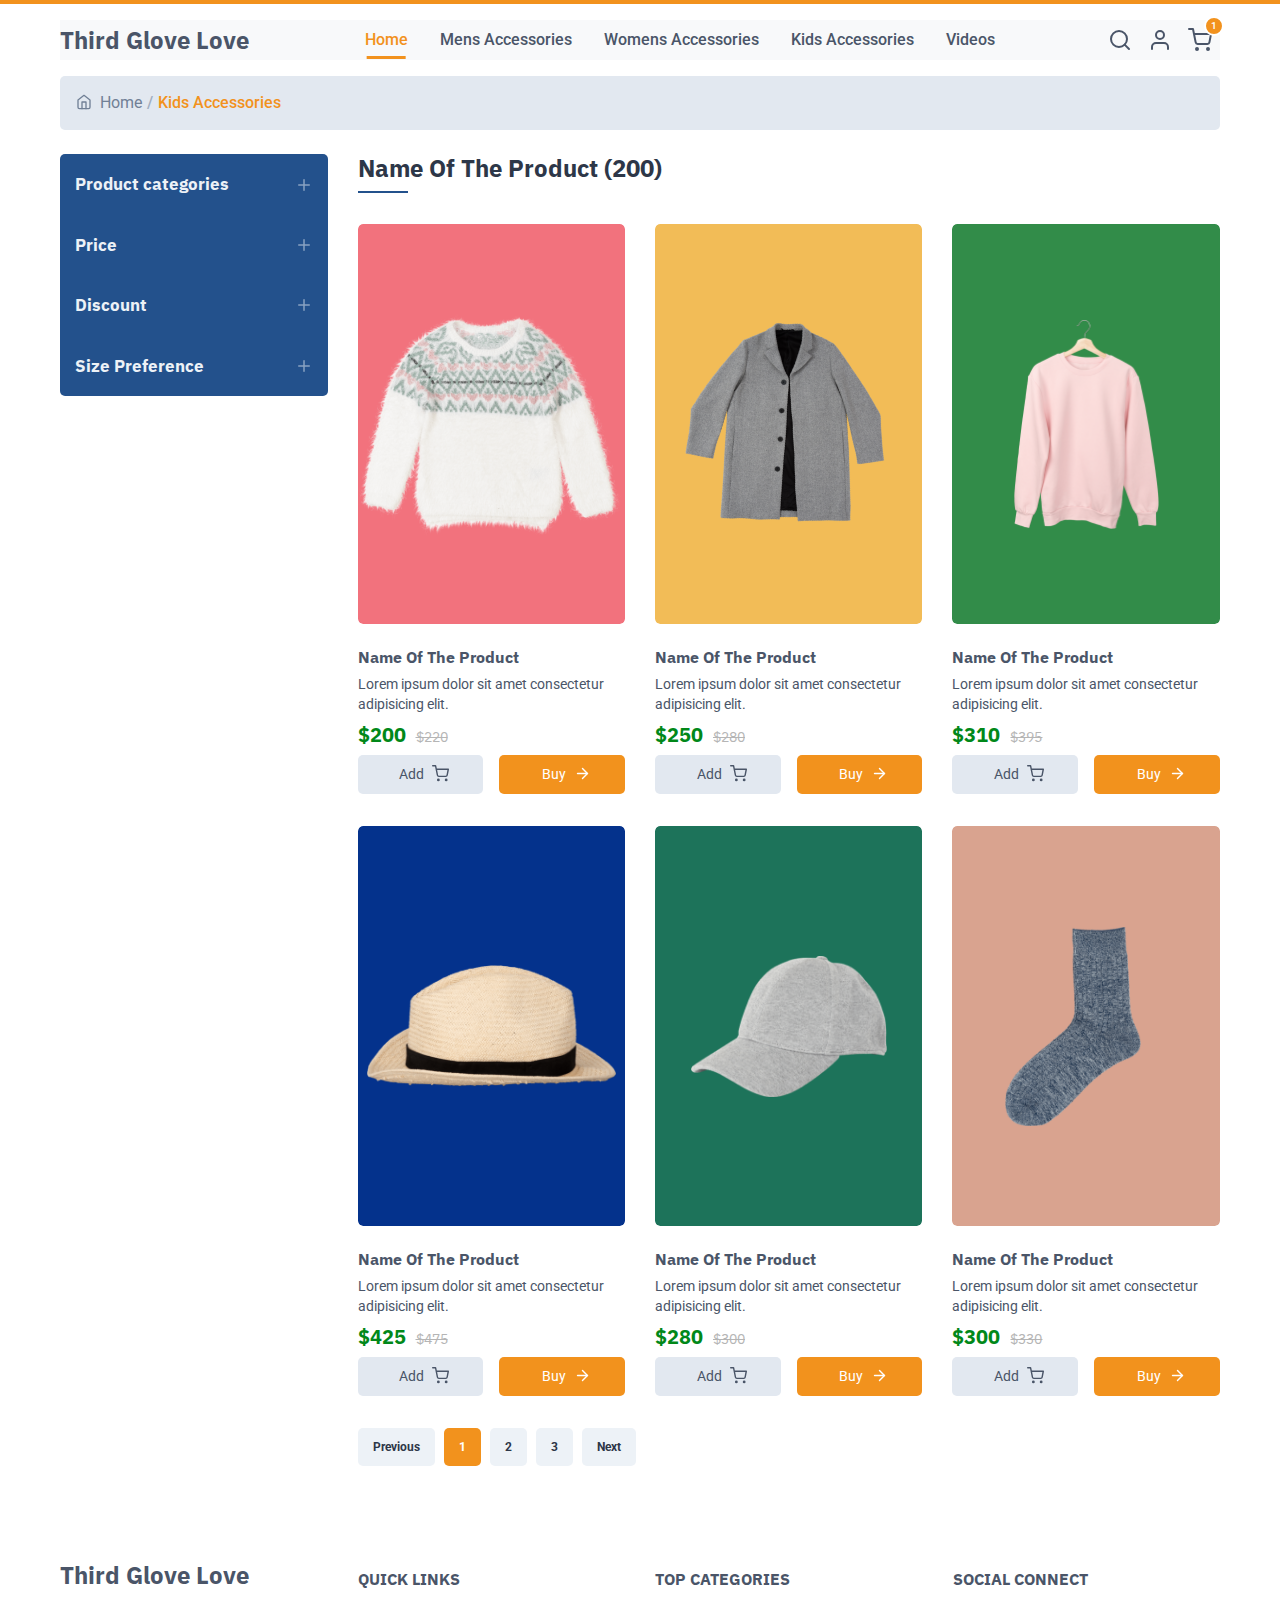
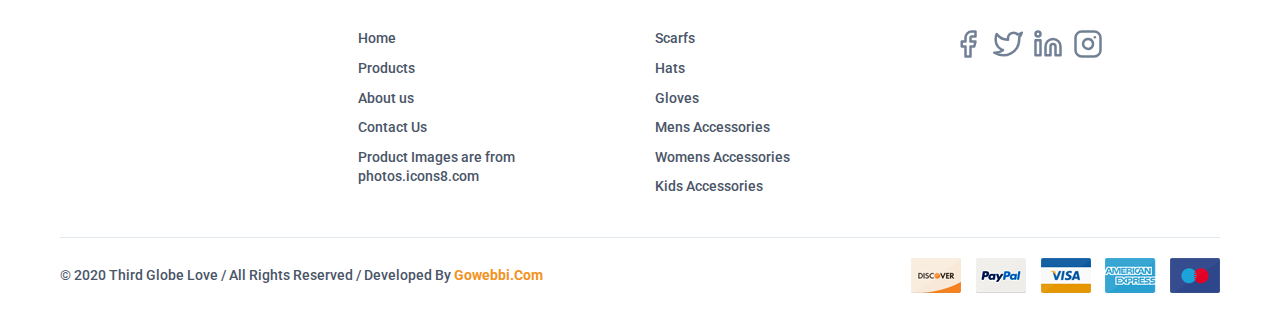
<file: kids-accessories.html>
<!DOCTYPE html><html lang="en"><head><meta charset="utf-8"><meta name="viewport" content="width=device-width,initial-scale=1"><meta http-equiv="X-UA-Compatible" content="IE=edge"><title>Third Glove Love - Kids Accessories</title><link rel="stylesheet" href="library/style/app_v=Xa51A1MFCk.css"><link href="https://fonts.googleapis.com/css2?family=IBM+Plex+Sans:wght@500;700&family=Roboto:wght@400;500;900&display=swap" rel="stylesheet"></head><body><header><div class="container"><nav class="navbar navbar-expand-lg navbar-light bg-light"><a class="navbar-brand" href="index.html"><div class="text-logo">Third Glove Love</div></a><button class="navbar-toggler" type="button" data-toggle="collapse" data-target="#navbarSupportedContent" aria-controls="navbarSupportedContent" aria-expanded="false" aria-label="Toggle navigation"><span class="navbar-toggler-icon"></span></button><div class="collapse navbar-collapse" id="navbarSupportedContent"><ul class="navbar-nav m-auto"><li class="nav-item active"><a class="nav-link" href="index.html">Home <span class="sr-only">(current)</span></a></li><li class="nav-item"><a class="nav-link" href="product-list.html">Mens Accessories</a></li><li class="nav-item"><a class="nav-link" href="product-list.html">Womens Accessories</a></li><li class="nav-item"><a class="nav-link" href="kids-accessories.html">Kids Accessories</a></li><li class="nav-item"><a class="nav-link" href="videos.html">Videos</a></li></ul></div><div class="right-nav"><ul><li class="nav-item"><a class="nav-link search-toggle" href="javascript:void(0)"><div class="icon"><i data-feather="search"></i></div></a><div class="search-area"><form><div class="form-group"><input type="text" class="form-control" placeholder="Search Products"> <button><i data-feather="search"></i></button></div></form></div></li><li class="nav-item"><a class="nav-link" href="#"><div class="icon"><i data-feather="user"></i></div></a></li><li class="nav-item"><a class="nav-link" href="cart.html"><div class="icon"><i data-feather="shopping-cart"></i> <span>1</span></div></a></li></ul></div></nav></div></header><div class="container"><div class="breadcrumb-wrapper"><nav aria-label="breadcrumb"><ol class="breadcrumb"><li class="breadcrumb-item"><a href="index.html"><i data-feather="home"></i>Home</a></li><li class="breadcrumb-item active" aria-current="page">Kids Accessories</li></ol></nav></div></div><!-- section 3 --><section id="section3" class="section pt-0 kids"><div class="container"><div class="row"><div class="col-lg-3"><div class="left-panel"><ul><li><h6 class="collapse-filter">Product categories <i data-feather="plus"></i></h6><ul><li><div class="cstm-check-radio"><input type="checkbox" id="categories-1"> <label for="categories-1">Scarfs</label></div></li><li><div class="cstm-check-radio"><input type="checkbox" id="categories-2"> <label for="categories-2">Hats</label></div></li><li><div class="cstm-check-radio"><input type="checkbox" id="categories-3"> <label for="categories-3">Gloves</label></div></li><li><div class="cstm-check-radio"><input type="checkbox" id="categories-4"> <label for="categories-4">Category Name</label></div></li></ul></li><li><h6 class="collapse-filter">Price <i data-feather="plus"></i></h6><ul><li><div class="cstm-check-radio"><input type="checkbox" id="l50"> <label for="l50">Less than $50</label></div></li><li><div class="cstm-check-radio"><input type="checkbox" id="51to75"> <label for="51to75">Between $51 to $100</label></div></li><li><div class="cstm-check-radio"><input type="checkbox" id="76to100"> <label for="76to100">Between $101 to $150</label></div></li><li><div class="cstm-check-radio"><input type="checkbox" id="101to200"> <label for="101to200">Between $151 to $200</label></div></li><li><div class="cstm-check-radio"><input type="checkbox" id="201to500"> <label for="201to500">Between $251 to $500</label></div></li><li><div class="cstm-check-radio"><input type="checkbox" id="a500"> <label for="a500">Above $500</label></div></li></ul></li><li><h6 class="collapse-filter">Discount <i data-feather="plus"></i></h6><ul><li><div class="cstm-check-radio"><input type="checkbox" id="u5"> <label for="u5">Upto 5%</label></div></li><li><div class="cstm-check-radio"><input type="checkbox" id="u10"> <label for="u10">Upto 10%</label></div></li><li><div class="cstm-check-radio"><input type="checkbox" id="u25"> <label for="u25">Upto 25%</label></div></li><li><div class="cstm-check-radio"><input type="checkbox" id="u35"> <label for="u35">Upto 35%</label></div></li></ul></li><li><h6 class="collapse-filter">Size Preference <i data-feather="plus"></i></h6><ul><li><div class="cstm-check-radio"><input type="checkbox" id="xs"> <label for="xs">XS</label></div></li><li><div class="cstm-check-radio"><input type="checkbox" id="s"> <label for="s">S</label></div></li><li><div class="cstm-check-radio"><input type="checkbox" id="m"> <label for="m">M</label></div></li><li><div class="cstm-check-radio"><input type="checkbox" id="l"> <label for="l">L</label></div></li><li><div class="cstm-check-radio"><input type="checkbox" id="xl"> <label for="xl">XL</label></div></li></ul></li></ul></div></div><div class="col-lg-9"><div class="right-panel"><div class="row"><div class="col-12"><div class="heading"><h1>Name of the Product (200)</h1></div></div><div class="col-lg-4 col-sm-6"><div class="product-card"><div class="product-card-inner"><div class="product-image"><a href="product-details.html"><img src="assets/images/products/productcolorbg.png" alt=""></a></div></div><div class="text-content"><h5><a href="product-details.html">Name of the Product</a></h5><p>Lorem ipsum dolor sit amet consectetur adipisicing elit.</p><h6>$200<span>$220</span></h6><ul class="d-flex flex-wrap button-details"><li><a href="#" class="cstm-btn secondary">Add<i data-feather="shopping-cart"></i></a></li><li><a href="#" class="cstm-btn">Buy<i data-feather="arrow-right"></i></a></li></ul></div></div></div><div class="col-lg-4 col-sm-6"><div class="product-card"><div class="product-card-inner"><div class="product-image"><a href="product-details.html"><img src="assets/images/products/product1colorbg.png" alt=""></a></div></div><div class="text-content"><h5><a href="product-details.html">Name of the Product</a></h5><p>Lorem ipsum dolor sit amet consectetur adipisicing elit.</p><h6>$250<span>$280</span></h6><ul class="d-flex flex-wrap button-details"><li><a href="#" class="cstm-btn secondary">Add<i data-feather="shopping-cart"></i></a></li><li><a href="#" class="cstm-btn">Buy<i data-feather="arrow-right"></i></a></li></ul></div></div></div><div class="col-lg-4 col-sm-6"><div class="product-card"><div class="product-card-inner"><div class="product-image"><a href="product-details.html"><img src="assets/images/products/product2colorbg.png" alt=""></a></div></div><div class="text-content"><h5><a href="product-details.html">Name of the Product</a></h5><p>Lorem ipsum dolor sit amet consectetur adipisicing elit.</p><h6>$310<span>$395</span></h6><ul class="d-flex flex-wrap button-details"><li><a href="#" class="cstm-btn secondary">Add<i data-feather="shopping-cart"></i></a></li><li><a href="#" class="cstm-btn">Buy<i data-feather="arrow-right"></i></a></li></ul></div></div></div><div class="col-lg-4 col-sm-6"><div class="product-card"><div class="product-card-inner"><div class="product-image"><a href="product-details.html"><img src="assets/images/products/product3colorbg.png" alt=""></a></div></div><div class="text-content"><h5><a href="product-details.html">Name of the Product</a></h5><p>Lorem ipsum dolor sit amet consectetur adipisicing elit.</p><h6>$425<span>$475</span></h6><ul class="d-flex flex-wrap button-details"><li><a href="#" class="cstm-btn secondary">Add<i data-feather="shopping-cart"></i></a></li><li><a href="#" class="cstm-btn">Buy<i data-feather="arrow-right"></i></a></li></ul></div></div></div><div class="col-lg-4 col-sm-6"><div class="product-card"><div class="product-card-inner"><div class="product-image"><a href="product-details.html"><img src="assets/images/products/product4colorbg.png" alt=""></a></div></div><div class="text-content"><h5><a href="product-details.html">Name of the Product</a></h5><p>Lorem ipsum dolor sit amet consectetur adipisicing elit.</p><h6>$280<span>$300</span></h6><ul class="d-flex flex-wrap button-details"><li><a href="#" class="cstm-btn secondary">Add<i data-feather="shopping-cart"></i></a></li><li><a href="#" class="cstm-btn">Buy<i data-feather="arrow-right"></i></a></li></ul></div></div></div><div class="col-lg-4 col-sm-6"><div class="product-card"><div class="product-card-inner"><div class="product-image"><a href="product-details.html"><img src="assets/images/products/product5colorbg.png" alt=""></a></div></div><div class="text-content"><h5><a href="product-details.html">Name of the Product</a></h5><p>Lorem ipsum dolor sit amet consectetur adipisicing elit.</p><h6>$300<span>$330</span></h6><ul class="d-flex flex-wrap button-details"><li><a href="#" class="cstm-btn secondary">Add<i data-feather="shopping-cart"></i></a></li><li><a href="#" class="cstm-btn">Buy<i data-feather="arrow-right"></i></a></li></ul></div></div></div></div><div class="row"><div class="col-12"><nav aria-label="Page navigation example"><ul class="pagination pagination-lg"><li class="page-item"><a class="page-link" href="#">Previous</a></li><li class="page-item active"><a class="page-link" href="#">1</a></li><li class="page-item"><a class="page-link" href="#">2</a></li><li class="page-item"><a class="page-link" href="#">3</a></li><li class="page-item"><a class="page-link" href="#">Next</a></li></ul></nav></div></div></div></div></div></div></section><!-- section 3 --><footer><div class="container"><div class="row"><div class="col-lg-3"><div class="logo-area"><a href="index.html"><div class="text-logo">Third Glove Love</div></a></div></div><div class="col-lg-3"><h4>Quick Links</h4><ul class="quick-links"><li><a href="#">Home</a></li><li><a href="product-list.html">Products</a></li><li><a href="#">About us</a></li><li><a href="#">Contact Us</a></li><li>Product Images are from <a target="_blank" href="https://photos.icons8.com/"><br>photos.icons8.com</a></li></ul></div><div class="col-lg-3"><h4>Top Categories</h4><ul class="quick-links"><li><a href="product-list.html">Scarfs</a></li><li><a href="product-list.html">Hats</a></li><li><a href="product-list.html">Gloves</a></li><li><a href="product-list.html">Mens Accessories</a></li><li><a href="product-list.html">Womens Accessories</a></li><li><a href="kids-accessories.html">Kids Accessories</a></li></ul></div><div class="col-lg-3"><h4>Social Connect</h4><ul class="social-links"><li><a href="#"><i data-feather="facebook"></i></a></li><li><a href="#"><i data-feather="twitter"></i></a></li><li><a href="#"><i data-feather="linkedin"></i></a></li><li><a href="#"><i data-feather="instagram"></i></a></li></ul></div></div><div class="footer-bottom"><div class="row"><div class="col-lg-6"><div class="copy-right"><p>&copy; 2020 Third Globe Love / All Rights Reserved / developed by <a href="http://gowebbi.com" target="_blank">gowebbi.com</a></p></div></div><div class="col-lg-6 text-lg-right"><a href="#"><img src="assets/images/payment/icon.png" alt=""></a></div></div></div></div></footer><script src="library/js/app_v=Xa51A1MFCk.js"></script></body></html>
</file>
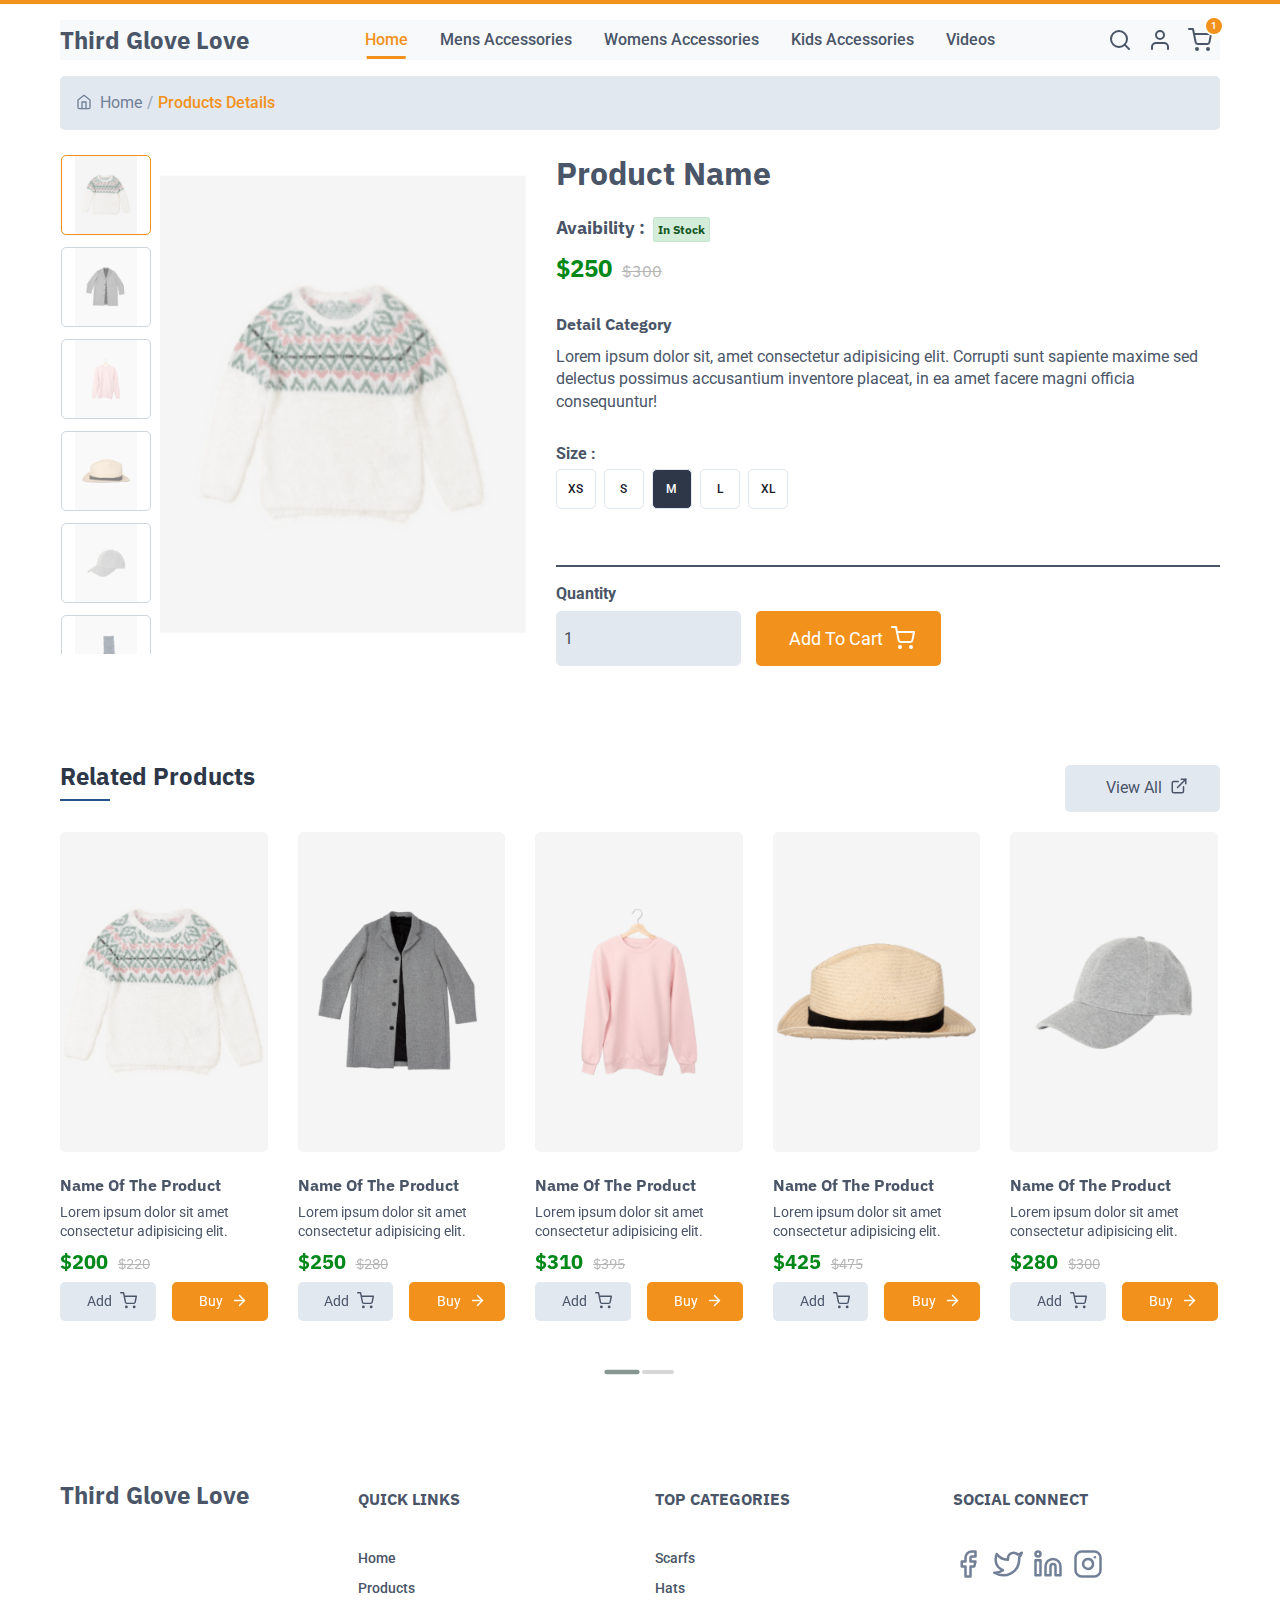
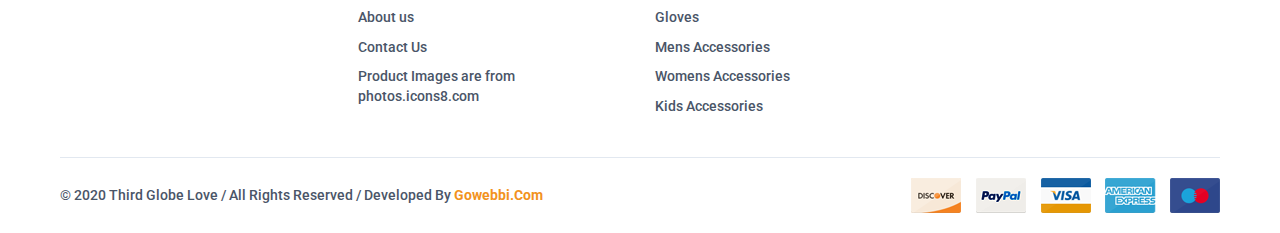
<file: product-details.html>
<!DOCTYPE html><html lang="en"><head><meta charset="utf-8"><meta name="viewport" content="width=device-width,initial-scale=1"><meta http-equiv="X-UA-Compatible" content="IE=edge"><title>Third Glove Love - Product Details</title><link rel="stylesheet" href="library/style/app_v=Xa51A1MFCk.css"><link href="https://fonts.googleapis.com/css2?family=IBM+Plex+Sans:wght@500;700&family=Roboto:wght@400;500;900&display=swap" rel="stylesheet"></head><body><header><div class="container"><nav class="navbar navbar-expand-lg navbar-light bg-light"><a class="navbar-brand" href="index.html"><div class="text-logo">Third Glove Love</div></a><button class="navbar-toggler" type="button" data-toggle="collapse" data-target="#navbarSupportedContent" aria-controls="navbarSupportedContent" aria-expanded="false" aria-label="Toggle navigation"><span class="navbar-toggler-icon"></span></button><div class="collapse navbar-collapse" id="navbarSupportedContent"><ul class="navbar-nav m-auto"><li class="nav-item active"><a class="nav-link" href="index.html">Home <span class="sr-only">(current)</span></a></li><li class="nav-item"><a class="nav-link" href="product-list.html">Mens Accessories</a></li><li class="nav-item"><a class="nav-link" href="product-list.html">Womens Accessories</a></li><li class="nav-item"><a class="nav-link" href="kids-accessories.html">Kids Accessories</a></li><li class="nav-item"><a class="nav-link" href="videos.html">Videos</a></li></ul></div><div class="right-nav"><ul><li class="nav-item"><a class="nav-link search-toggle" href="javascript:void(0)"><div class="icon"><i data-feather="search"></i></div></a><div class="search-area"><form><div class="form-group"><input type="text" class="form-control" placeholder="Search Products"> <button><i data-feather="search"></i></button></div></form></div></li><li class="nav-item"><a class="nav-link" href="#"><div class="icon"><i data-feather="user"></i></div></a></li><li class="nav-item"><a class="nav-link" href="cart.html"><div class="icon"><i data-feather="shopping-cart"></i> <span>1</span></div></a></li></ul></div></nav></div></header><div class="container"><div class="breadcrumb-wrapper"><nav aria-label="breadcrumb"><ol class="breadcrumb"><li class="breadcrumb-item"><a href="index.html"><i data-feather="home"></i>Home</a></li><li class="breadcrumb-item active" aria-current="page">Products Details</li></ol></nav></div></div><!-- section 4 --><section id="section4" class="section pt-0"><div class="container"><div class="row"><div class="col-lg-5"><div class="left-panel"><div class="thumb-slider"><div id="product-image" class="carousel slide" data-ride="carousel"><ol class="carousel-indicators thumb-indicators"><li data-target="#product-image" data-slide-to="0" class="active"><img src="assets/images/products/product.png" alt="Product Image Thumbnail"></li><li data-target="#product-image" data-slide-to="1"><img src="assets/images/products/product1.png" alt="Product Image Thumbnail"></li><li data-target="#product-image" data-slide-to="2"><img src="assets/images/products/product2.png" alt="Product Image Thumbnail"></li><li data-target="#product-image" data-slide-to="3"><img src="assets/images/products/product3.png" alt="Product Image Thumbnail"></li><li data-target="#product-image" data-slide-to="4"><img src="assets/images/products/product4.png" alt="Product Image Thumbnail"></li><li data-target="#product-image" data-slide-to="5"><img src="assets/images/products/product5.png" alt="Product Image Thumbnail"></li></ol><div class="carousel-inner"><div class="carousel-item active"><img src="assets/images/products/product.png" class="d-block w-100" alt="Product Image"></div><div class="carousel-item"><img src="assets/images/products/product1.png" class="d-block w-100" alt="Product Image"></div><div class="carousel-item"><img src="assets/images/products/product2.png" class="d-block w-100" alt="Product Image"></div><div class="carousel-item"><img src="assets/images/products/product3.png" class="d-block w-100" alt="Product Image"></div><div class="carousel-item"><img src="assets/images/products/product4.png" class="d-block w-100" alt="Product Image"></div><div class="carousel-item"><img src="assets/images/products/product5.png" class="d-block w-100" alt="Product Image"></div></div></div></div></div></div><div class="col-lg-7"><div class="right-panel"><h1>Product Name</h1><h3>Avaibility : <span class="alert alert-success">In Stock</span></h3><h6>$250<span>$300</span></h6><div class="details"><div class="details-content"><h6>Detail Category</h6><p>Lorem ipsum dolor sit, amet consectetur adipisicing elit. Corrupti sunt sapiente maxime sed delectus possimus accusantium inventore placeat, in ea amet facere magni officia consequuntur!</p></div></div><ul class="selection mt-5"><li><div class="select-value"><p>Size :</p><ul><li><a href="#">XS</a></li><li><a href="#">S</a></li><li class="active"><a href="#">M</a></li><li><a href="#">L</a></li><li><a href="#">XL</a></li></ul></div></li></ul><hr><ul class="d-flex align-items-end"><li class="mr-4"><div class="form-group"><label>Quantity</label> <input type="number" value="1" class="form-control" min="1"></div></li><li><a href="#" class="cstm-btn">Add to Cart <i data-feather="shopping-cart"></i></a></li></ul></div></div></div></div></section><!-- section 4 --><!-- deals area --><section class="deals-area section pt-0"><div class="container"><div class="heading"><h1>Related Products</h1><a href="#" class="cstm-btn sm secondary">View All <i data-feather="external-link"></i></a></div><div class="product-carousel owl-carousel owl-theme"><div class="product-card"><div class="product-card-inner"><div class="product-image"><a href="product-details.html"><img src="assets/images/products/product.png" alt=""></a></div></div><div class="text-content"><h5><a href="product-details.html">Name of the Product</a></h5><p>Lorem ipsum dolor sit amet consectetur adipisicing elit.</p><h6>$200<span>$220</span></h6><ul class="d-flex flex-wrap button-details"><li><a href="#" class="cstm-btn secondary">Add<i data-feather="shopping-cart"></i></a></li><li><a href="#" class="cstm-btn">Buy<i data-feather="arrow-right"></i></a></li></ul></div></div><div class="product-card"><div class="product-card-inner"><div class="product-image"><a href="product-details.html"><img src="assets/images/products/product1.png" alt=""></a></div></div><div class="text-content"><h5><a href="product-details.html">Name of the Product</a></h5><p>Lorem ipsum dolor sit amet consectetur adipisicing elit.</p><h6>$250<span>$280</span></h6><ul class="d-flex flex-wrap button-details"><li><a href="#" class="cstm-btn secondary">Add<i data-feather="shopping-cart"></i></a></li><li><a href="#" class="cstm-btn">Buy<i data-feather="arrow-right"></i></a></li></ul></div></div><div class="product-card"><div class="product-card-inner"><div class="product-image"><a href="product-details.html"><img src="assets/images/products/product2.png" alt=""></a></div></div><div class="text-content"><h5><a href="product-details.html">Name of the Product</a></h5><p>Lorem ipsum dolor sit amet consectetur adipisicing elit.</p><h6>$310<span>$395</span></h6><ul class="d-flex flex-wrap button-details"><li><a href="#" class="cstm-btn secondary">Add<i data-feather="shopping-cart"></i></a></li><li><a href="#" class="cstm-btn">Buy<i data-feather="arrow-right"></i></a></li></ul></div></div><div class="product-card"><div class="product-card-inner"><div class="product-image"><a href="product-details.html"><img src="assets/images/products/product3.png" alt=""></a></div></div><div class="text-content"><h5><a href="product-details.html">Name of the Product</a></h5><p>Lorem ipsum dolor sit amet consectetur adipisicing elit.</p><h6>$425<span>$475</span></h6><ul class="d-flex flex-wrap button-details"><li><a href="#" class="cstm-btn secondary">Add<i data-feather="shopping-cart"></i></a></li><li><a href="#" class="cstm-btn">Buy<i data-feather="arrow-right"></i></a></li></ul></div></div><div class="product-card"><div class="product-card-inner"><div class="product-image"><a href="product-details.html"><img src="assets/images/products/product4.png" alt=""></a></div></div><div class="text-content"><h5><a href="product-details.html">Name of the Product</a></h5><p>Lorem ipsum dolor sit amet consectetur adipisicing elit.</p><h6>$280<span>$300</span></h6><ul class="d-flex flex-wrap button-details"><li><a href="#" class="cstm-btn secondary">Add<i data-feather="shopping-cart"></i></a></li><li><a href="#" class="cstm-btn">Buy<i data-feather="arrow-right"></i></a></li></ul></div></div><div class="product-card"><div class="product-card-inner"><div class="product-image"><a href="product-details.html"><img src="assets/images/products/product5.png" alt=""></a></div></div><div class="text-content"><h5><a href="product-details.html">Name of the Product</a></h5><p>Lorem ipsum dolor sit amet consectetur adipisicing elit.</p><h6>$300<span>$330</span></h6><ul class="d-flex flex-wrap button-details"><li><a href="#" class="cstm-btn secondary">Add<i data-feather="shopping-cart"></i></a></li><li><a href="#" class="cstm-btn">Buy<i data-feather="arrow-right"></i></a></li></ul></div></div><div class="product-card"><div class="product-card-inner"><div class="product-image"><a href="product-details.html"><img src="assets/images/products/product.png" alt=""></a></div></div><div class="text-content"><h5><a href="product-details.html">Name of the Product</a></h5><p>Lorem ipsum dolor sit amet consectetur adipisicing elit.</p><h6>$210<span>$220</span></h6><ul class="d-flex flex-wrap button-details"><li><a href="#" class="cstm-btn secondary">Add<i data-feather="shopping-cart"></i></a></li><li><a href="#" class="cstm-btn">Buy<i data-feather="arrow-right"></i></a></li></ul></div></div><div class="product-card"><div class="product-card-inner"><div class="product-image"><a href="product-details.html"><img src="assets/images/products/product1.png" alt=""></a></div></div><div class="text-content"><h5><a href="product-details.html">Name of the Product</a></h5><p>Lorem ipsum dolor sit amet consectetur adipisicing elit.</p><h6>$50<span>$80</span></h6><ul class="d-flex flex-wrap button-details"><li><a href="#" class="cstm-btn secondary">Add<i data-feather="shopping-cart"></i></a></li><li><a href="#" class="cstm-btn">Buy<i data-feather="arrow-right"></i></a></li></ul></div></div><div class="product-card"><div class="product-card-inner"><div class="product-image"><a href="product-details.html"><img src="assets/images/products/product2.png" alt=""></a></div></div><div class="text-content"><h5><a href="product-details.html">Name of the Product</a></h5><p>Lorem ipsum dolor sit amet consectetur adipisicing elit.</p><h6>$300<span>$350</span></h6><ul class="d-flex flex-wrap button-details"><li><a href="#" class="cstm-btn secondary">Add<i data-feather="shopping-cart"></i></a></li><li><a href="#" class="cstm-btn">Buy<i data-feather="arrow-right"></i></a></li></ul></div></div></div></div></section><!-- deals area --><footer><div class="container"><div class="row"><div class="col-lg-3"><div class="logo-area"><a href="index.html"><div class="text-logo">Third Glove Love</div></a></div></div><div class="col-lg-3"><h4>Quick Links</h4><ul class="quick-links"><li><a href="#">Home</a></li><li><a href="product-list.html">Products</a></li><li><a href="#">About us</a></li><li><a href="#">Contact Us</a></li><li>Product Images are from <a target="_blank" href="https://photos.icons8.com/"><br>photos.icons8.com</a></li></ul></div><div class="col-lg-3"><h4>Top Categories</h4><ul class="quick-links"><li><a href="product-list.html">Scarfs</a></li><li><a href="product-list.html">Hats</a></li><li><a href="product-list.html">Gloves</a></li><li><a href="product-list.html">Mens Accessories</a></li><li><a href="product-list.html">Womens Accessories</a></li><li><a href="kids-accessories.html">Kids Accessories</a></li></ul></div><div class="col-lg-3"><h4>Social Connect</h4><ul class="social-links"><li><a href="#"><i data-feather="facebook"></i></a></li><li><a href="#"><i data-feather="twitter"></i></a></li><li><a href="#"><i data-feather="linkedin"></i></a></li><li><a href="#"><i data-feather="instagram"></i></a></li></ul></div></div><div class="footer-bottom"><div class="row"><div class="col-lg-6"><div class="copy-right"><p>&copy; 2020 Third Globe Love / All Rights Reserved / developed by <a href="http://gowebbi.com" target="_blank">gowebbi.com</a></p></div></div><div class="col-lg-6 text-lg-right"><a href="#"><img src="assets/images/payment/icon.png" alt=""></a></div></div></div></div></footer><script src="library/js/app_v=Xa51A1MFCk.js"></script></body></html>
</file>
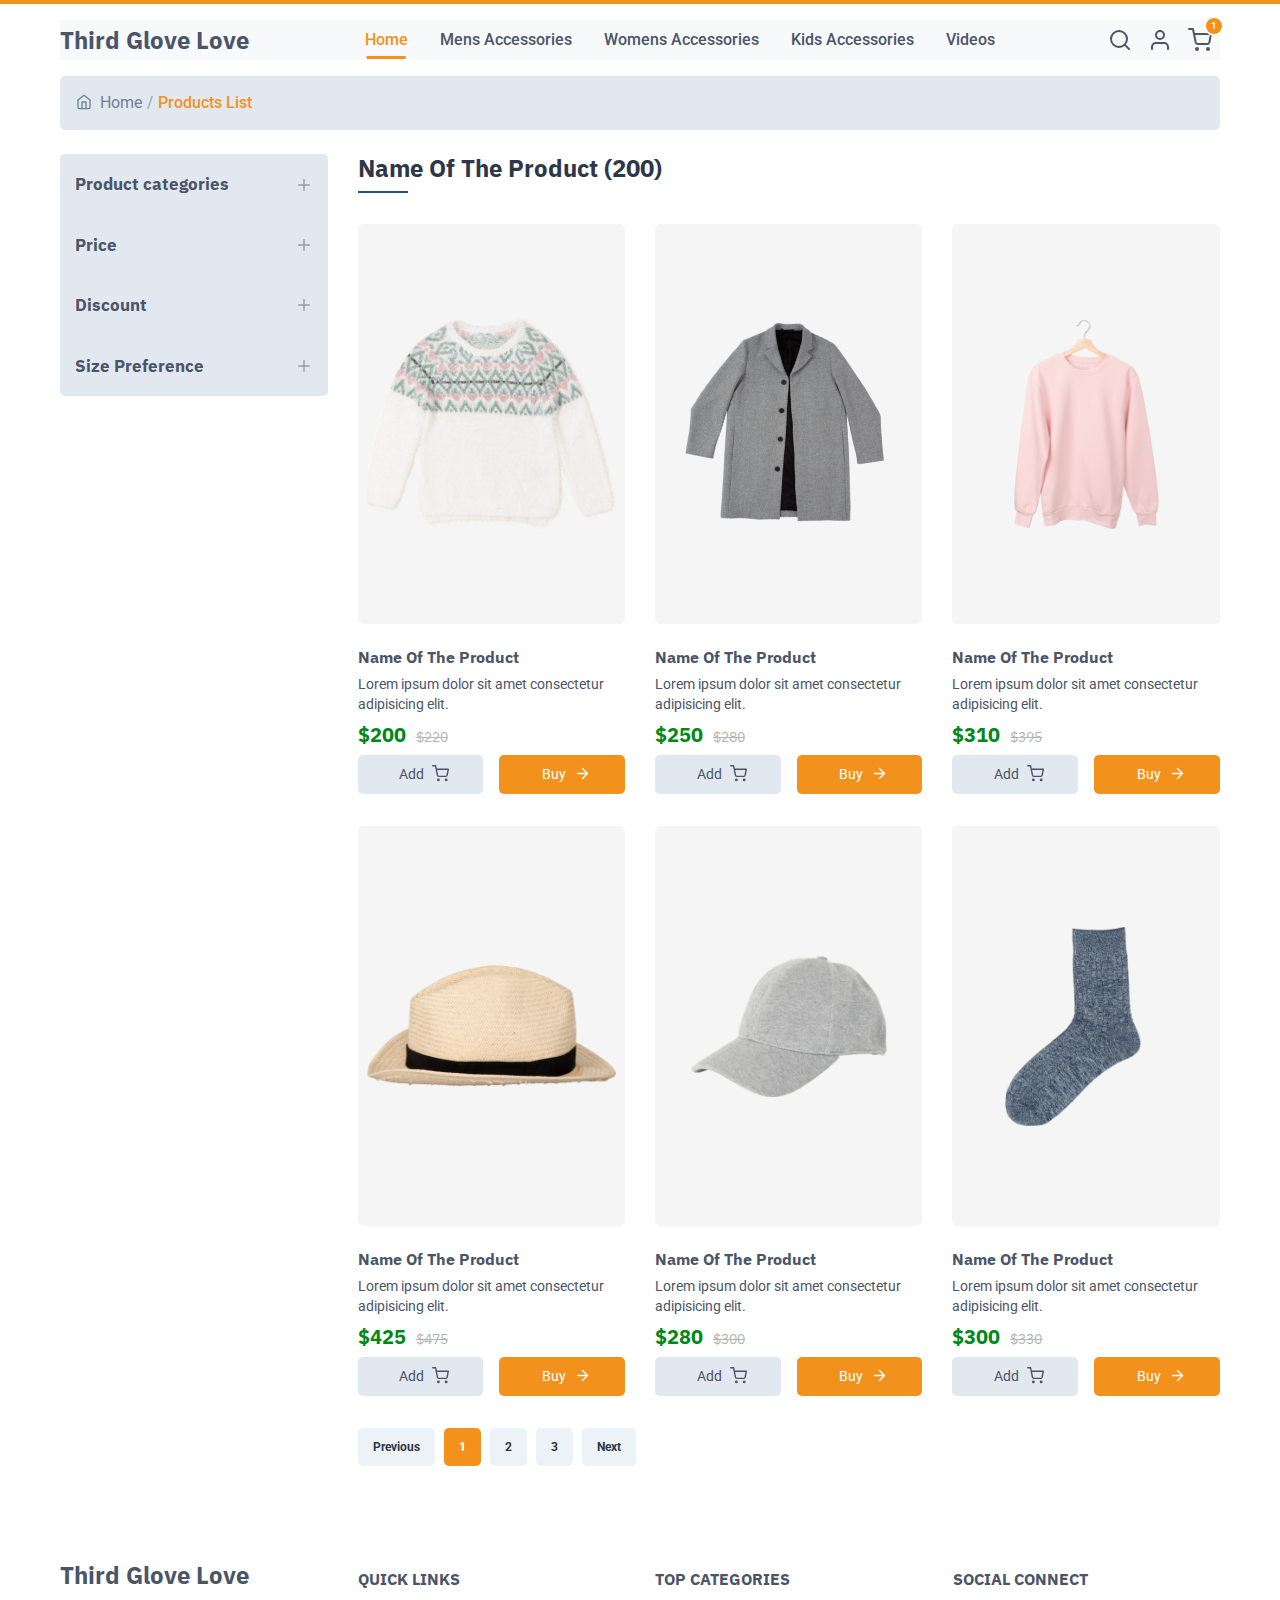
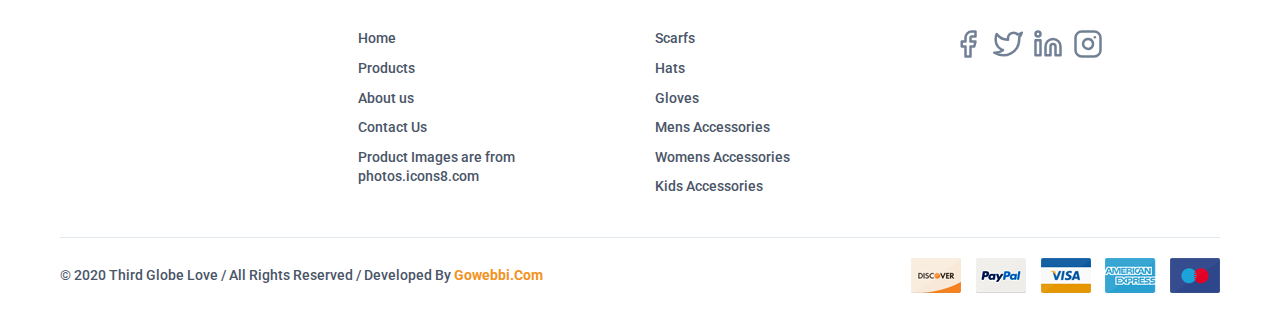
<file: product-list.html>
<!DOCTYPE html><html lang="en"><head><meta charset="utf-8"><meta name="viewport" content="width=device-width,initial-scale=1"><meta http-equiv="X-UA-Compatible" content="IE=edge"><title>Third Glove Love - Product List</title><link rel="stylesheet" href="library/style/app_v=Xa51A1MFCk.css"><link href="https://fonts.googleapis.com/css2?family=IBM+Plex+Sans:wght@500;700&family=Roboto:wght@400;500;900&display=swap" rel="stylesheet"></head><body><header><div class="container"><nav class="navbar navbar-expand-lg navbar-light bg-light"><a class="navbar-brand" href="index.html"><div class="text-logo">Third Glove Love</div></a><button class="navbar-toggler" type="button" data-toggle="collapse" data-target="#navbarSupportedContent" aria-controls="navbarSupportedContent" aria-expanded="false" aria-label="Toggle navigation"><span class="navbar-toggler-icon"></span></button><div class="collapse navbar-collapse" id="navbarSupportedContent"><ul class="navbar-nav m-auto"><li class="nav-item active"><a class="nav-link" href="index.html">Home <span class="sr-only">(current)</span></a></li><li class="nav-item"><a class="nav-link" href="product-list.html">Mens Accessories</a></li><li class="nav-item"><a class="nav-link" href="product-list.html">Womens Accessories</a></li><li class="nav-item"><a class="nav-link" href="kids-accessories.html">Kids Accessories</a></li><li class="nav-item"><a class="nav-link" href="videos.html">Videos</a></li></ul></div><div class="right-nav"><ul><li class="nav-item"><a class="nav-link search-toggle" href="javascript:void(0)"><div class="icon"><i data-feather="search"></i></div></a><div class="search-area"><form><div class="form-group"><input type="text" class="form-control" placeholder="Search Products"> <button><i data-feather="search"></i></button></div></form></div></li><li class="nav-item"><a class="nav-link" href="#"><div class="icon"><i data-feather="user"></i></div></a></li><li class="nav-item"><a class="nav-link" href="cart.html"><div class="icon"><i data-feather="shopping-cart"></i> <span>1</span></div></a></li></ul></div></nav></div></header><div class="container"><div class="breadcrumb-wrapper"><nav aria-label="breadcrumb"><ol class="breadcrumb"><li class="breadcrumb-item"><a href="index.html"><i data-feather="home"></i>Home</a></li><li class="breadcrumb-item active" aria-current="page">Products List</li></ol></nav></div></div><!-- section 3 --><section id="section3" class="section pt-0"><div class="container"><div class="row"><div class="col-lg-3"><div class="left-panel"><ul><li><h6 class="collapse-filter">Product categories <i data-feather="plus"></i></h6><ul><li><div class="cstm-check-radio"><input type="checkbox" id="categories-1"> <label for="categories-1">Scarfs</label></div></li><li><div class="cstm-check-radio"><input type="checkbox" id="categories-2"> <label for="categories-2">Hats</label></div></li><li><div class="cstm-check-radio"><input type="checkbox" id="categories-3"> <label for="categories-3">Gloves</label></div></li><li><div class="cstm-check-radio"><input type="checkbox" id="categories-4"> <label for="categories-4">Category Name</label></div></li></ul></li><li><h6 class="collapse-filter">Price <i data-feather="plus"></i></h6><ul><li><div class="cstm-check-radio"><input type="checkbox" id="l50"> <label for="l50">Less than $50</label></div></li><li><div class="cstm-check-radio"><input type="checkbox" id="51to75"> <label for="51to75">Between $51 to $100</label></div></li><li><div class="cstm-check-radio"><input type="checkbox" id="76to100"> <label for="76to100">Between $101 to $150</label></div></li><li><div class="cstm-check-radio"><input type="checkbox" id="101to200"> <label for="101to200">Between $151 to $200</label></div></li><li><div class="cstm-check-radio"><input type="checkbox" id="201to500"> <label for="201to500">Between $251 to $500</label></div></li><li><div class="cstm-check-radio"><input type="checkbox" id="a500"> <label for="a500">Above $500</label></div></li></ul></li><li><h6 class="collapse-filter">Discount <i data-feather="plus"></i></h6><ul><li><div class="cstm-check-radio"><input type="checkbox" id="u5"> <label for="u5">Upto 5%</label></div></li><li><div class="cstm-check-radio"><input type="checkbox" id="u10"> <label for="u10">Upto 10%</label></div></li><li><div class="cstm-check-radio"><input type="checkbox" id="u25"> <label for="u25">Upto 25%</label></div></li><li><div class="cstm-check-radio"><input type="checkbox" id="u35"> <label for="u35">Upto 35%</label></div></li></ul></li><li><h6 class="collapse-filter">Size Preference <i data-feather="plus"></i></h6><ul><li><div class="cstm-check-radio"><input type="checkbox" id="xs"> <label for="xs">XS</label></div></li><li><div class="cstm-check-radio"><input type="checkbox" id="s"> <label for="s">S</label></div></li><li><div class="cstm-check-radio"><input type="checkbox" id="m"> <label for="m">M</label></div></li><li><div class="cstm-check-radio"><input type="checkbox" id="l"> <label for="l">L</label></div></li><li><div class="cstm-check-radio"><input type="checkbox" id="xl"> <label for="xl">XL</label></div></li></ul></li></ul></div></div><div class="col-lg-9"><div class="right-panel"><div class="row"><div class="col-12"><div class="heading"><h1>Name of the Product (200)</h1></div></div><div class="col-lg-4 col-sm-6"><div class="product-card"><div class="product-card-inner"><div class="product-image"><a href="product-details.html"><img src="assets/images/products/product.png" alt=""></a></div></div><div class="text-content"><h5><a href="product-details.html">Name of the Product</a></h5><p>Lorem ipsum dolor sit amet consectetur adipisicing elit.</p><h6>$200<span>$220</span></h6><ul class="d-flex flex-wrap button-details"><li><a href="#" class="cstm-btn secondary">Add<i data-feather="shopping-cart"></i></a></li><li><a href="#" class="cstm-btn">Buy<i data-feather="arrow-right"></i></a></li></ul></div></div></div><div class="col-lg-4 col-sm-6"><div class="product-card"><div class="product-card-inner"><div class="product-image"><a href="product-details.html"><img src="assets/images/products/product1.png" alt=""></a></div></div><div class="text-content"><h5><a href="product-details.html">Name of the Product</a></h5><p>Lorem ipsum dolor sit amet consectetur adipisicing elit.</p><h6>$250<span>$280</span></h6><ul class="d-flex flex-wrap button-details"><li><a href="#" class="cstm-btn secondary">Add<i data-feather="shopping-cart"></i></a></li><li><a href="#" class="cstm-btn">Buy<i data-feather="arrow-right"></i></a></li></ul></div></div></div><div class="col-lg-4 col-sm-6"><div class="product-card"><div class="product-card-inner"><div class="product-image"><a href="product-details.html"><img src="assets/images/products/product2.png" alt=""></a></div></div><div class="text-content"><h5><a href="product-details.html">Name of the Product</a></h5><p>Lorem ipsum dolor sit amet consectetur adipisicing elit.</p><h6>$310<span>$395</span></h6><ul class="d-flex flex-wrap button-details"><li><a href="#" class="cstm-btn secondary">Add<i data-feather="shopping-cart"></i></a></li><li><a href="#" class="cstm-btn">Buy<i data-feather="arrow-right"></i></a></li></ul></div></div></div><div class="col-lg-4 col-sm-6"><div class="product-card"><div class="product-card-inner"><div class="product-image"><a href="product-details.html"><img src="assets/images/products/product3.png" alt=""></a></div></div><div class="text-content"><h5><a href="product-details.html">Name of the Product</a></h5><p>Lorem ipsum dolor sit amet consectetur adipisicing elit.</p><h6>$425<span>$475</span></h6><ul class="d-flex flex-wrap button-details"><li><a href="#" class="cstm-btn secondary">Add<i data-feather="shopping-cart"></i></a></li><li><a href="#" class="cstm-btn">Buy<i data-feather="arrow-right"></i></a></li></ul></div></div></div><div class="col-lg-4 col-sm-6"><div class="product-card"><div class="product-card-inner"><div class="product-image"><a href="product-details.html"><img src="assets/images/products/product4.png" alt=""></a></div></div><div class="text-content"><h5><a href="product-details.html">Name of the Product</a></h5><p>Lorem ipsum dolor sit amet consectetur adipisicing elit.</p><h6>$280<span>$300</span></h6><ul class="d-flex flex-wrap button-details"><li><a href="#" class="cstm-btn secondary">Add<i data-feather="shopping-cart"></i></a></li><li><a href="#" class="cstm-btn">Buy<i data-feather="arrow-right"></i></a></li></ul></div></div></div><div class="col-lg-4 col-sm-6"><div class="product-card"><div class="product-card-inner"><div class="product-image"><a href="product-details.html"><img src="assets/images/products/product5.png" alt=""></a></div></div><div class="text-content"><h5><a href="product-details.html">Name of the Product</a></h5><p>Lorem ipsum dolor sit amet consectetur adipisicing elit.</p><h6>$300<span>$330</span></h6><ul class="d-flex flex-wrap button-details"><li><a href="#" class="cstm-btn secondary">Add<i data-feather="shopping-cart"></i></a></li><li><a href="#" class="cstm-btn">Buy<i data-feather="arrow-right"></i></a></li></ul></div></div></div></div><div class="row"><div class="col-12"><nav aria-label="Page navigation example"><ul class="pagination pagination-lg"><li class="page-item"><a class="page-link" href="#">Previous</a></li><li class="page-item active"><a class="page-link" href="#">1</a></li><li class="page-item"><a class="page-link" href="#">2</a></li><li class="page-item"><a class="page-link" href="#">3</a></li><li class="page-item"><a class="page-link" href="#">Next</a></li></ul></nav></div></div></div></div></div></div></section><!-- section 3 --><footer><div class="container"><div class="row"><div class="col-lg-3"><div class="logo-area"><a href="index.html"><div class="text-logo">Third Glove Love</div></a></div></div><div class="col-lg-3"><h4>Quick Links</h4><ul class="quick-links"><li><a href="#">Home</a></li><li><a href="product-list.html">Products</a></li><li><a href="#">About us</a></li><li><a href="#">Contact Us</a></li><li>Product Images are from <a target="_blank" href="https://photos.icons8.com/"><br>photos.icons8.com</a></li></ul></div><div class="col-lg-3"><h4>Top Categories</h4><ul class="quick-links"><li><a href="product-list.html">Scarfs</a></li><li><a href="product-list.html">Hats</a></li><li><a href="product-list.html">Gloves</a></li><li><a href="product-list.html">Mens Accessories</a></li><li><a href="product-list.html">Womens Accessories</a></li><li><a href="kids-accessories.html">Kids Accessories</a></li></ul></div><div class="col-lg-3"><h4>Social Connect</h4><ul class="social-links"><li><a href="#"><i data-feather="facebook"></i></a></li><li><a href="#"><i data-feather="twitter"></i></a></li><li><a href="#"><i data-feather="linkedin"></i></a></li><li><a href="#"><i data-feather="instagram"></i></a></li></ul></div></div><div class="footer-bottom"><div class="row"><div class="col-lg-6"><div class="copy-right"><p>&copy; 2020 Third Globe Love / All Rights Reserved / developed by <a href="http://gowebbi.com" target="_blank">gowebbi.com</a></p></div></div><div class="col-lg-6 text-lg-right"><a href="#"><img src="assets/images/payment/icon.png" alt=""></a></div></div></div></div></footer><script src="library/js/app_v=Xa51A1MFCk.js"></script></body></html>
</file>
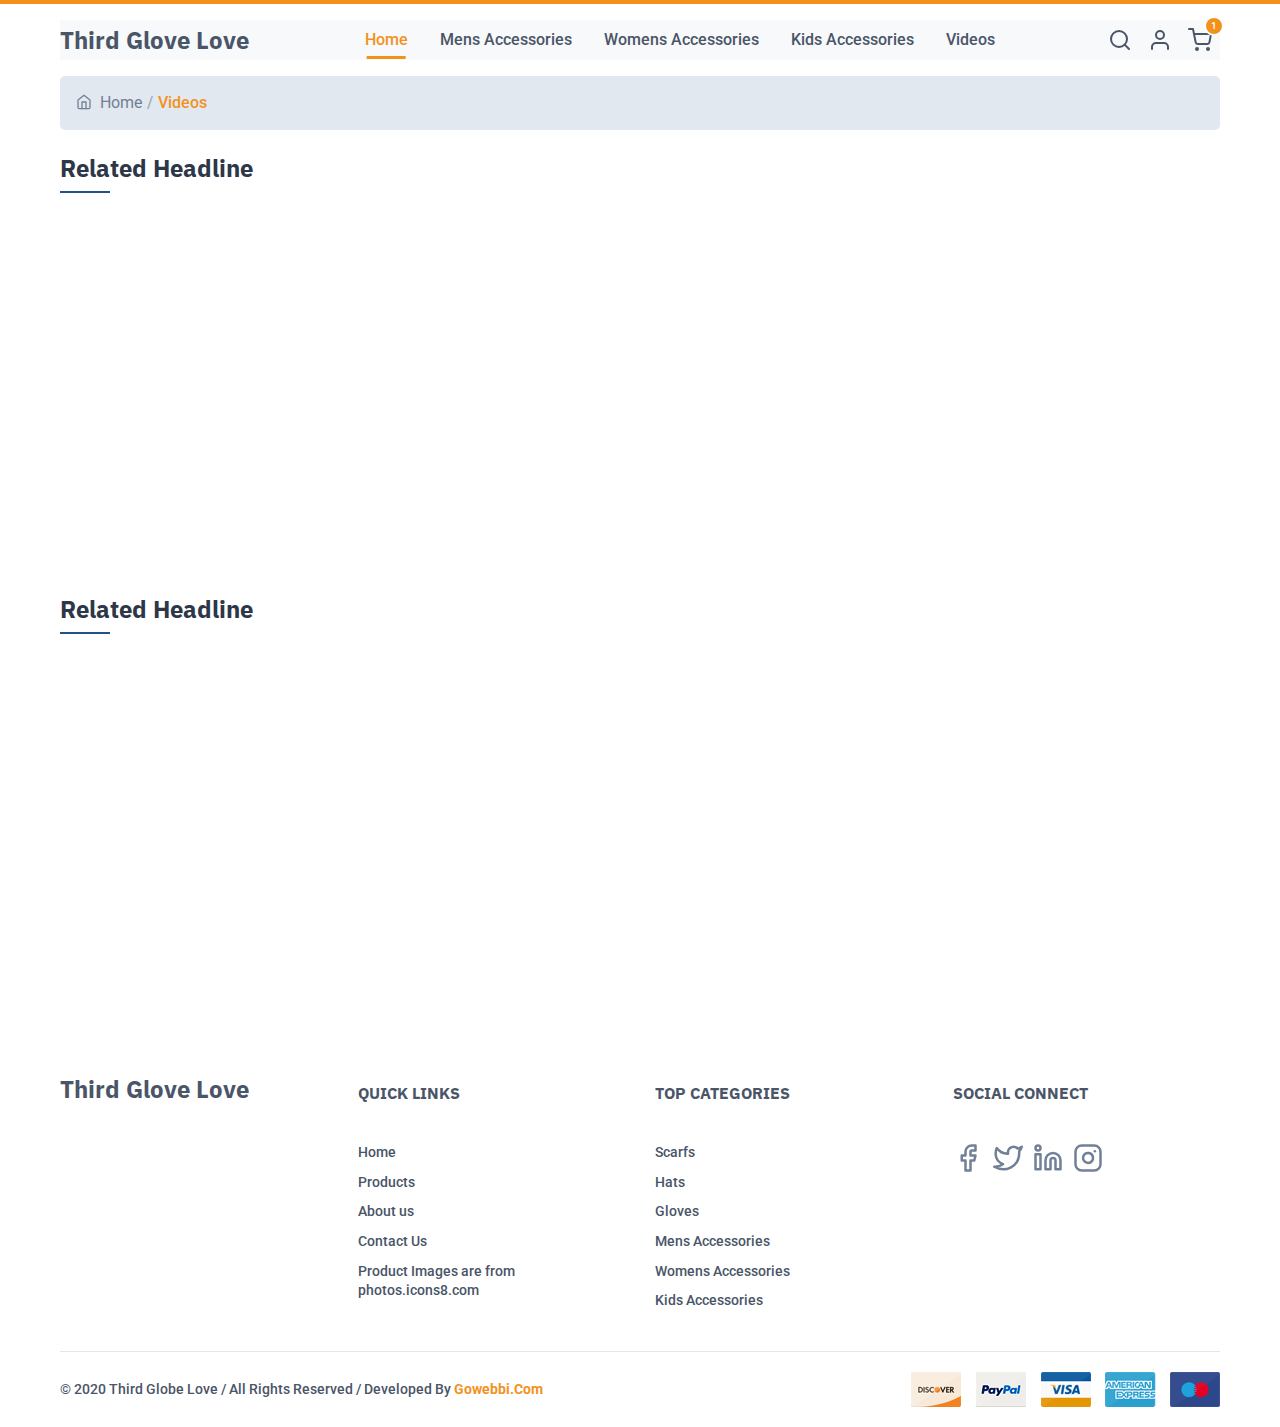
<file: videos.html>
<!DOCTYPE html><html lang="en"><head><meta charset="utf-8"><meta name="viewport" content="width=device-width,initial-scale=1"><meta http-equiv="X-UA-Compatible" content="IE=edge"><title>Third Glove Love - Videos</title><link rel="stylesheet" href="library/style/app_v=Xa51A1MFCk.css"><link href="https://fonts.googleapis.com/css2?family=IBM+Plex+Sans:wght@500;700&family=Roboto:wght@400;500;900&display=swap" rel="stylesheet"></head><body><header><div class="container"><nav class="navbar navbar-expand-lg navbar-light bg-light"><a class="navbar-brand" href="index.html"><div class="text-logo">Third Glove Love</div></a><button class="navbar-toggler" type="button" data-toggle="collapse" data-target="#navbarSupportedContent" aria-controls="navbarSupportedContent" aria-expanded="false" aria-label="Toggle navigation"><span class="navbar-toggler-icon"></span></button><div class="collapse navbar-collapse" id="navbarSupportedContent"><ul class="navbar-nav m-auto"><li class="nav-item active"><a class="nav-link" href="index.html">Home <span class="sr-only">(current)</span></a></li><li class="nav-item"><a class="nav-link" href="product-list.html">Mens Accessories</a></li><li class="nav-item"><a class="nav-link" href="product-list.html">Womens Accessories</a></li><li class="nav-item"><a class="nav-link" href="kids-accessories.html">Kids Accessories</a></li><li class="nav-item"><a class="nav-link" href="videos.html">Videos</a></li></ul></div><div class="right-nav"><ul><li class="nav-item"><a class="nav-link search-toggle" href="javascript:void(0)"><div class="icon"><i data-feather="search"></i></div></a><div class="search-area"><form><div class="form-group"><input type="text" class="form-control" placeholder="Search Products"> <button><i data-feather="search"></i></button></div></form></div></li><li class="nav-item"><a class="nav-link" href="#"><div class="icon"><i data-feather="user"></i></div></a></li><li class="nav-item"><a class="nav-link" href="cart.html"><div class="icon"><i data-feather="shopping-cart"></i> <span>1</span></div></a></li></ul></div></nav></div></header><div class="container"><div class="breadcrumb-wrapper"><nav aria-label="breadcrumb"><ol class="breadcrumb"><li class="breadcrumb-item"><a href="index.html"><i data-feather="home"></i>Home</a></li><li class="breadcrumb-item active" aria-current="page">Videos</li></ol></nav></div></div><!-- video section --><section class="section pt-0 video-section"><div class="container"><div class="video-inner"><div class="row"><div class="col-12"><div class="heading"><h1>Related Headline</h1></div></div><div class="col-lg-6"><iframe width="560" height="315" src="https://www.youtube.com/embed/RK1K2bCg4J8" frameborder="0" allow="accelerometer; autoplay; encrypted-media; gyroscope; picture-in-picture" allowfullscreen></iframe></div><div class="col-lg-6"><iframe width="560" height="315" src="https://www.youtube.com/embed/RK1K2bCg4J8" frameborder="0" allow="accelerometer; autoplay; encrypted-media; gyroscope; picture-in-picture" allowfullscreen></iframe></div></div></div><div class="video-inner"><div class="row"><div class="col-12"><div class="heading"><h1>Related Headline</h1></div></div><div class="col-lg-6"><iframe width="560" height="315" src="https://www.youtube.com/embed/RK1K2bCg4J8" frameborder="0" allow="accelerometer; autoplay; encrypted-media; gyroscope; picture-in-picture" allowfullscreen></iframe></div><div class="col-lg-6"><iframe width="560" height="315" src="https://www.youtube.com/embed/RK1K2bCg4J8" frameborder="0" allow="accelerometer; autoplay; encrypted-media; gyroscope; picture-in-picture" allowfullscreen></iframe></div></div></div></div></section><!-- video section --><footer><div class="container"><div class="row"><div class="col-lg-3"><div class="logo-area"><a href="index.html"><div class="text-logo">Third Glove Love</div></a></div></div><div class="col-lg-3"><h4>Quick Links</h4><ul class="quick-links"><li><a href="#">Home</a></li><li><a href="product-list.html">Products</a></li><li><a href="#">About us</a></li><li><a href="#">Contact Us</a></li><li>Product Images are from <a target="_blank" href="https://photos.icons8.com/"><br>photos.icons8.com</a></li></ul></div><div class="col-lg-3"><h4>Top Categories</h4><ul class="quick-links"><li><a href="product-list.html">Scarfs</a></li><li><a href="product-list.html">Hats</a></li><li><a href="product-list.html">Gloves</a></li><li><a href="product-list.html">Mens Accessories</a></li><li><a href="product-list.html">Womens Accessories</a></li><li><a href="kids-accessories.html">Kids Accessories</a></li></ul></div><div class="col-lg-3"><h4>Social Connect</h4><ul class="social-links"><li><a href="#"><i data-feather="facebook"></i></a></li><li><a href="#"><i data-feather="twitter"></i></a></li><li><a href="#"><i data-feather="linkedin"></i></a></li><li><a href="#"><i data-feather="instagram"></i></a></li></ul></div></div><div class="footer-bottom"><div class="row"><div class="col-lg-6"><div class="copy-right"><p>&copy; 2020 Third Globe Love / All Rights Reserved / developed by <a href="http://gowebbi.com" target="_blank">gowebbi.com</a></p></div></div><div class="col-lg-6 text-lg-right"><a href="#"><img src="assets/images/payment/icon.png" alt=""></a></div></div></div></div></footer><script src="library/js/app_v=Xa51A1MFCk.js"></script></body></html>
</file>
